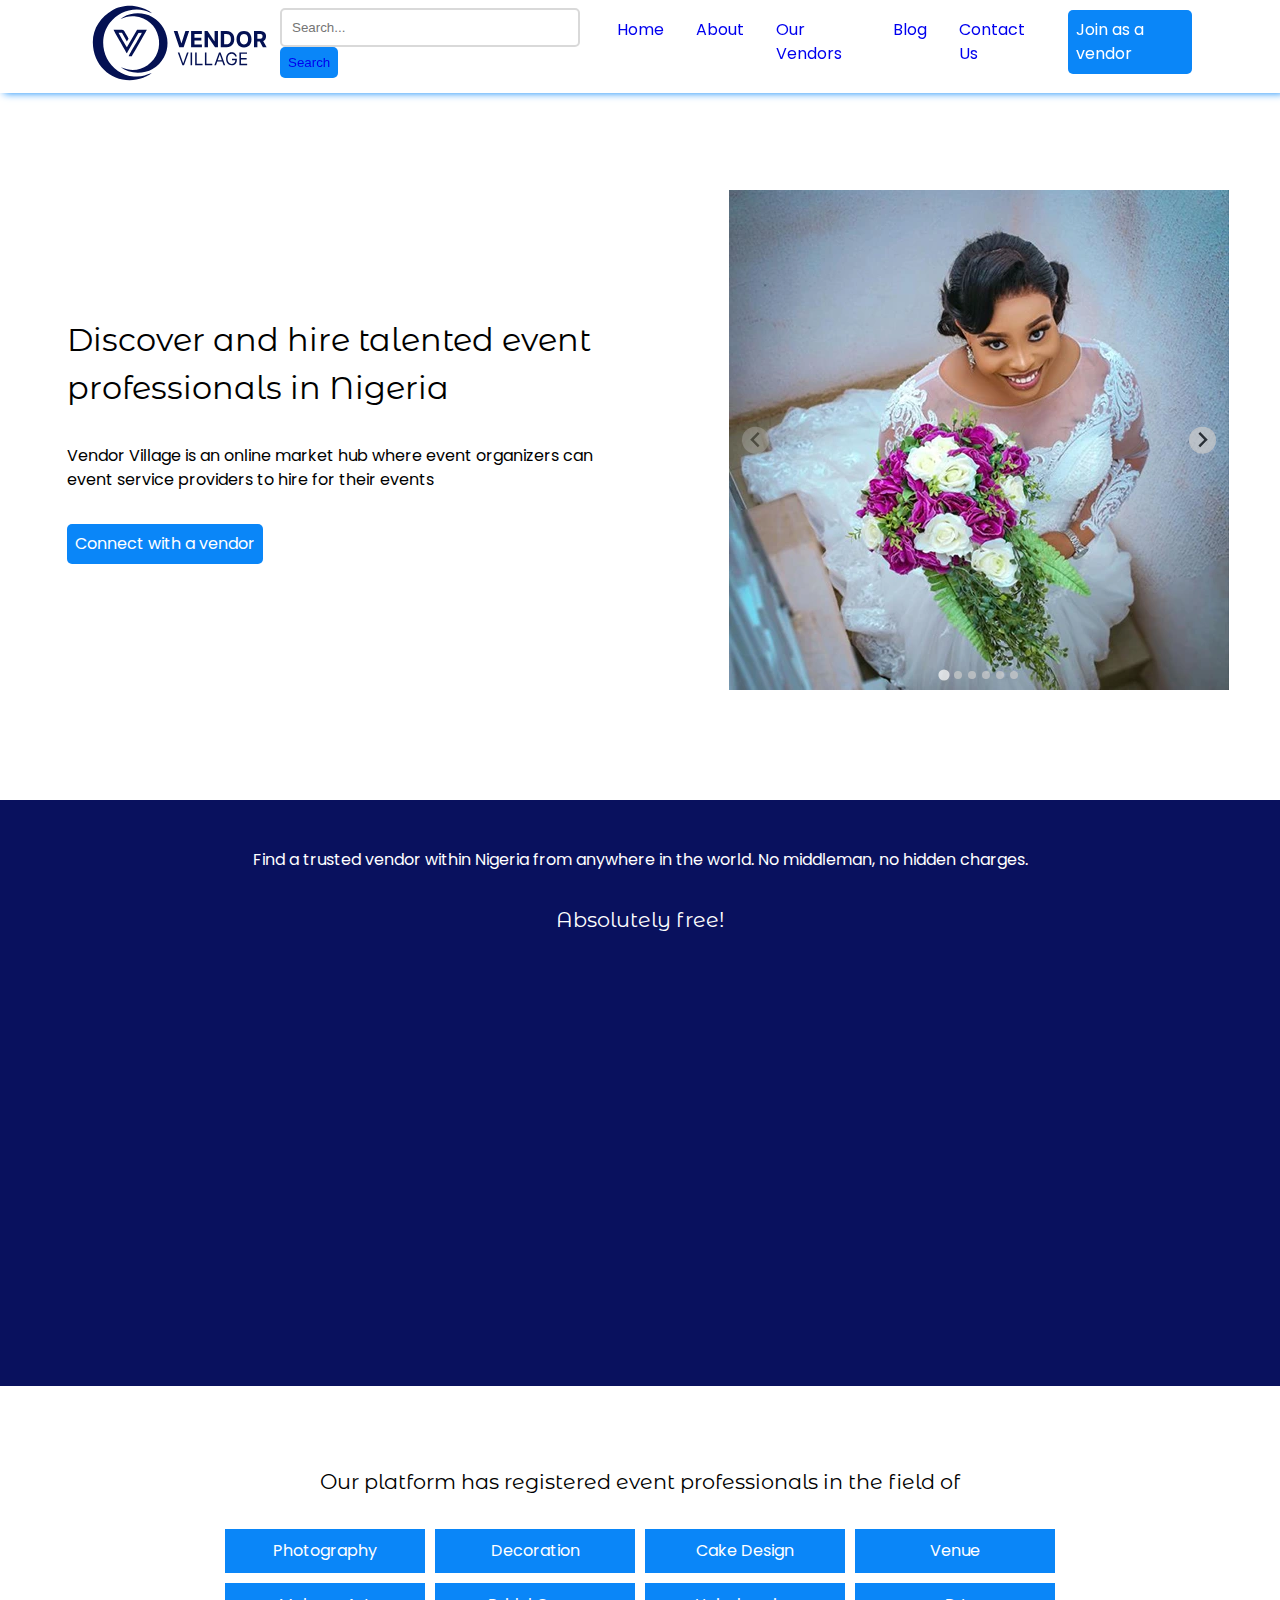
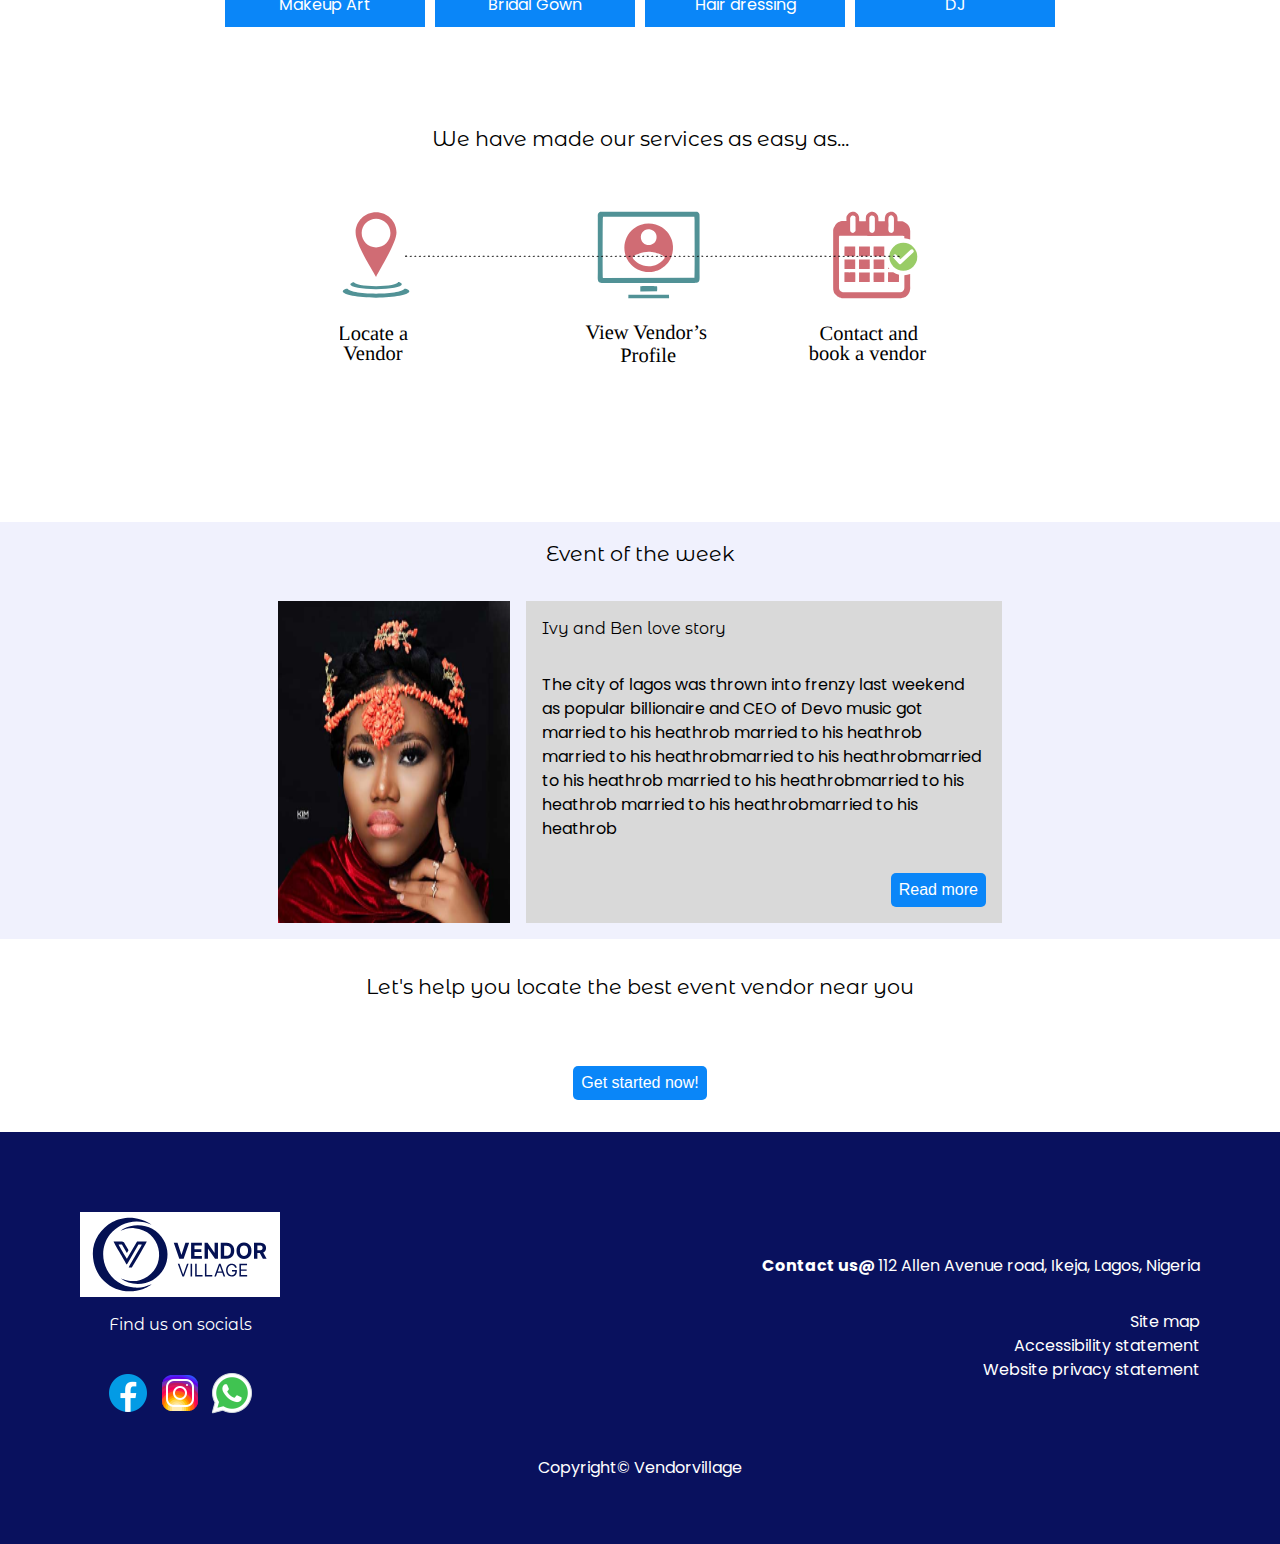
<file: index.html>
<!DOCTYPE html>
<html lang="en">
<head>
    <meta charset="utf-8">
    <meta name="viewport" content="width=device-width, initial-scale=1, shrink-to-fit=no">
    <title>Home | Vendor Village</title>

    <!-- Favicon-->
    <link rel="shortcut icon" type="image/png" sizes="16x16" href="images/vendor_village_favicon.png" type="image/x-icon">

    <!-- Custom CSS -->
    <link rel="stylesheet" href="styles.css">

    <link rel="stylesheet" href="https://cdn.jsdelivr.net/npm/@splidejs/splide@4.1.4/dist/css/splide.min.css">

     <!-- Fonts -->
     <link href="https://fonts.googleapis.com/css2?family=Poppins&display=swap" rel="stylesheet">
     <link href="https://fonts.googleapis.com/css2?family=Montserrat+Alternates:wght@700&display=swap" rel="stylesheet">
 
</head>
<body>
    <header>

    
        <div class="navbar">

        <!-- LOGO -->
          <div class="logo">
            <a href="index.html">
                <img src="./images/vendor_village_blue_logo.svg" width="400" height="170" alt="logo">
            </a>
          </div>
      
          <!-- NAVIGATION MENU -->
          <nav class="nav-links">
            <!-- USING CHECKBOX HACK -->
            <input type="checkbox" id="checkbox_toggle" />
            <label for="checkbox_toggle" class="hamburger">&#9776;</label>
            

            <!-- NAVIGATION MENUS -->
            <ul class="menu">
                <div class="search-box">
                    <input type="text" placeholder="Search..." class="search-input">
                    <button class="search-btn">
                        <a href="/">Search</a>
                    </button>

                </div>
                
                

                <li class="active"><a href="/">Home</a></li>
                <li><a href="about.html">About</a></li>
        
                <li class="our-vendors">
                  <a href="our-vendors.html">Our Vendors</a>
                </li>
                <li><a href="blog.html">Blog</a></li>

                <li><a href="contact.html">Contact Us</a></li>
                <li><a class="btn" href="register.html">Join as a vendor</a></li>

            </ul>
            </nav>
        </div>
    </header>

      <!-- MAIN START -->
    <main id="mainPage">
        <div>
            <div>
                <h1>Discover and hire talented event professionals in Nigeria</h1>
                <p>Vendor Village is an online market hub where event organizers can event service providers to hire
                    for their events</p>
                <a href="our-vendors.html" class="btn">Connect with a vendor</a>
            </div>
           
            <div class="splide" aria-label="Basic Structure Example">
                <div class="splide__track">
                  <ul class="splide__list">
                    <li class="splide__slide">
                        <img src="images/bridals.webp" alt="bridals" width="500" height="500">
                    </li>
                      <li class="splide__slide">
                        <img src="images/cakes.webp" alt="cake" width="500" height="500">
                    </li>   
                      <li class="splide__slide">
                        <img src="images/decorations.webp" alt="decorations" width="500" height="500">
                    </li>
                    <li class="splide__slide">
                        <img src="images/Dj.webp" alt="Dj" width="500" height="500">
                    </li>
                    <li class="splide__slide">
                        <img src="images/makeup_artiste.webp" alt="Artiste" width="500" height="500">
                    </li>
                    <li class="splide__slide">
                        <img src="images/Traditional_hair_accessories.webp" alt="photography" width="500" height="500">
                    </li>
                    </ul>
                </div>
              </div>

        </div>

        <div>
            <p>Find a trusted vendor within Nigeria from anywhere in the world. No middleman, no hidden charges.</p>
            <h3>Absolutely free!</h3>
            <iframe src="https://www.youtube.com/embed/YtKqMCpyrBA" frameborder="0" allowfullscreen></iframe>
        </div>

        <div>
            <div>
                <h3>Our platform has registered event professionals in the field of</h3>
                <ul>
                    <li>Photography</li>
                    <li>Decoration</li>
                    <li>Cake Design</li>
                    <li>Venue</li>
                    <li>Makeup Art</li>
                    <li>Bridal Gown</li>
                    <li>Hair dressing</li>
                    <li>DJ</li>
                </ul>
            </div>
        </div>

        <div>
            <h3>We have made our services as easy as...</h3>
            <picture>
                <source media="(min-width: 640px)" srcset="images/k2.svg" width="600" height="200">
                <source srcset="images/how_it_works_mobile1.svg" width="350" height="300">
                <img src="images/k1.svg" srcset="images/k1.svg"
                    alt="1. Locate a vendor. 2. Book a vendor 3. Contact and book a vendor">
            </picture>
        </div>


        <div class="client-reviews">
            <!-- <h3>
                What people are saying about vendor Village
            </h3> -->
            <!-- <div class="slider">
                <div class="list">
                    <div class="item">
                        <div class="client-review">
                            <img src="images/passport.png" alt="a passport of a traditional dressed lady">
                            <div>
                                <p>
                                    “ 
                                    this is perfection at its peak! your website is so 
                                    easy to use, contents are easily accessible. a big 
                                    well done!
                                    ”
                                </p>
                                <p style="font-weight: bolder;">*****</p>
                                <p style="font-weight: bolder;">Chidi, Photographer</p>
                            </div>
                        </div>
                    </div>
                    <div class="item">
                        <div class="client-review">
                            <img src="images/passport.png" alt="a passport of a traditional dressed lady">
                            <div>
                                <p>
                                    “ 
                                    this is perfection at its peak! your website is so 
                                    easy to use, contents are easily accessible. a big 
                                    well done!
                                    ”
                                </p>
                                <p style="font-weight: bolder;">*****</p>
                                <p style="font-weight: bolder;">Chidi, Photographer</p>
                            </div>
                        </div>
                    </div>
                    <div class="item">
                        <div class="client-review">
                            <img src="images/passport.png" alt="a passport of a traditional dressed lady">
                            <div>
                                <p>
                                    “ 
                                    this is perfection at its peak! your website is so 
                                    easy to use, contents are easily accessible. a big 
                                    well done!
                                    ”
                                </p>
                                <p style="font-weight: bolder;">*****</p>
                                <p style="font-weight: bolder;">Chidi, Photographer</p>
                            </div>
                        </div>
                    </div>
                    <div class="item">
                        <div class="client-review">
                            <img src="images/passport.png" alt="a passport of a traditional dressed lady">
                            <div>
                                <p>
                                    “ 
                                    this is perfection at its peak! your website is so 
                                    easy to use, contents are easily accessible. a big 
                                    well done!
                                    ”
                                </p>
                                <p style="font-weight: bolder;">*****</p>
                                <p style="font-weight: bolder;">Chidi, Photographer</p>
                            </div>
                        </div>
                    </div>
                    <div class="item">
                        <div class="client-review">
                            <img src="images/passport.png" alt="a passport of a traditional dressed lady">
                            <div>
                                <p>
                                    “ 
                                    this is perfection at its peak! your website is so 
                                    easy to use, contents are easily accessible. a big 
                                    well done!
                                    ”
                                </p>
                                <p style="font-weight: bolder;">*****</p>
                                <p style="font-weight: bolder;">Chidi, Photographer</p>
                            </div>
                        </div>
                    </div>
                </div>
                <div class="buttons">
                    <button id="prev"><</button>
                    <button id="next">></button>
                </div>
                <ul class="dots">
                    <li class="active"></li>
                    <li></li>
                    <li></li>
                    <li></li>
                    <li></li>
                </ul>
            </div> -->

            <!-- <div id="splider" aria-label="Basic Structure Example">
                <div class="splide__track">
                  <ul class="splide__list">
                    <li class="splide__slide">
                        <img src="images/bridals.webp" alt="bridals" width="500" height="500">
                    </li>
                      <li class="splide__slide">
                        <img src="images/cakes.webp" alt="cake" width="500" height="500">
                    </li>   
                      <li class="splide__slide">
                        <img src="images/decorations.webp" alt="decorations" width="500" height="500">
                    </li>
                    <li class="splide__slide">
                        <img src="images/Dj.webp" alt="Dj" width="500" height="500">
                    </li>
                    <li class="splide__slide">
                        <img src="images/makeup_artiste.webp" alt="Artiste" width="500" height="500">
                    </li>
                    <li class="splide__slide">
                        <img src="images/Traditional_hair_accessories.webp" alt="photography" width="500" height="500">
                    </li>
                    </ul>
                </div>
              </div> -->
            
        </div>

        <div id="eventOfTheWeek">
            <h3>Event of the week</h3>
            <div>
                <img src="images/passport.png" alt="a passport of a traditional dressed lady">
                <div>
                    <h4>Ivy and Ben love story</h4>
                    <p>
                        The city of lagos was thrown into frenzy last weekend as popular billionaire
                        and CEO of Devo music got married to his heathrob married to his heathrob
                        married to his heathrobmarried to his heathrobmarried to his heathrob
                        married to his heathrobmarried to his heathrob
                        married to his heathrobmarried to his heathrob
                    </p>
                        <button class="btn">Read more</button>
                  
                </div>
            </div>
        </div>

        <div>
            <h3>Let's help you locate the best event vendor near you</h3>
            <button class="btn">
                <a href="our-vendors.html" style="text-decoration: none; color: white;">
                    Get started now!
                </a>
            </button>
        
        </div>

    </main>
<!-- MAIN END -->

<!-- FOOTER START -->
<footer id="contact">
    <div class="footer-sect">
        <div>

            <img src="images/vendor_village_blue_logo.svg" width="400" height="170" alt="our logo">
            <h4>Find us on socials</h4>
            <div>
            
                <img src="images/faceb.png" alt="facebook icon">
                <img src="images/instagram.png" alt="instagram icon">
                <img src="images/whatsapp.png" alt="WhatsApp icon">
            </div>
        </div>
        <div class="our-address">
            <address><span style="font-weight: bold;">Contact us@ </span>112 Allen Avenue road, Ikeja, Lagos,
                Nigeria</address>

                <ul>
                    <li><a href="">Site map</a></li>
                    <li><a href="">Accessibility statement</a></li>
                    <li><a href="">Website privacy statement</a></li>
                </ul>
        </div>
    </div>
    <p class="copyright">Copyright&copy; Vendorvillage</p>
</footer>
<!-- FOOTER END -->
      
<script src="https://cdn.jsdelivr.net/npm/@splidejs/splide@4.1.4/dist/js/splide.min.js"></script>

    <script src="carousel.js"></script>
</body>
</html>
</file>
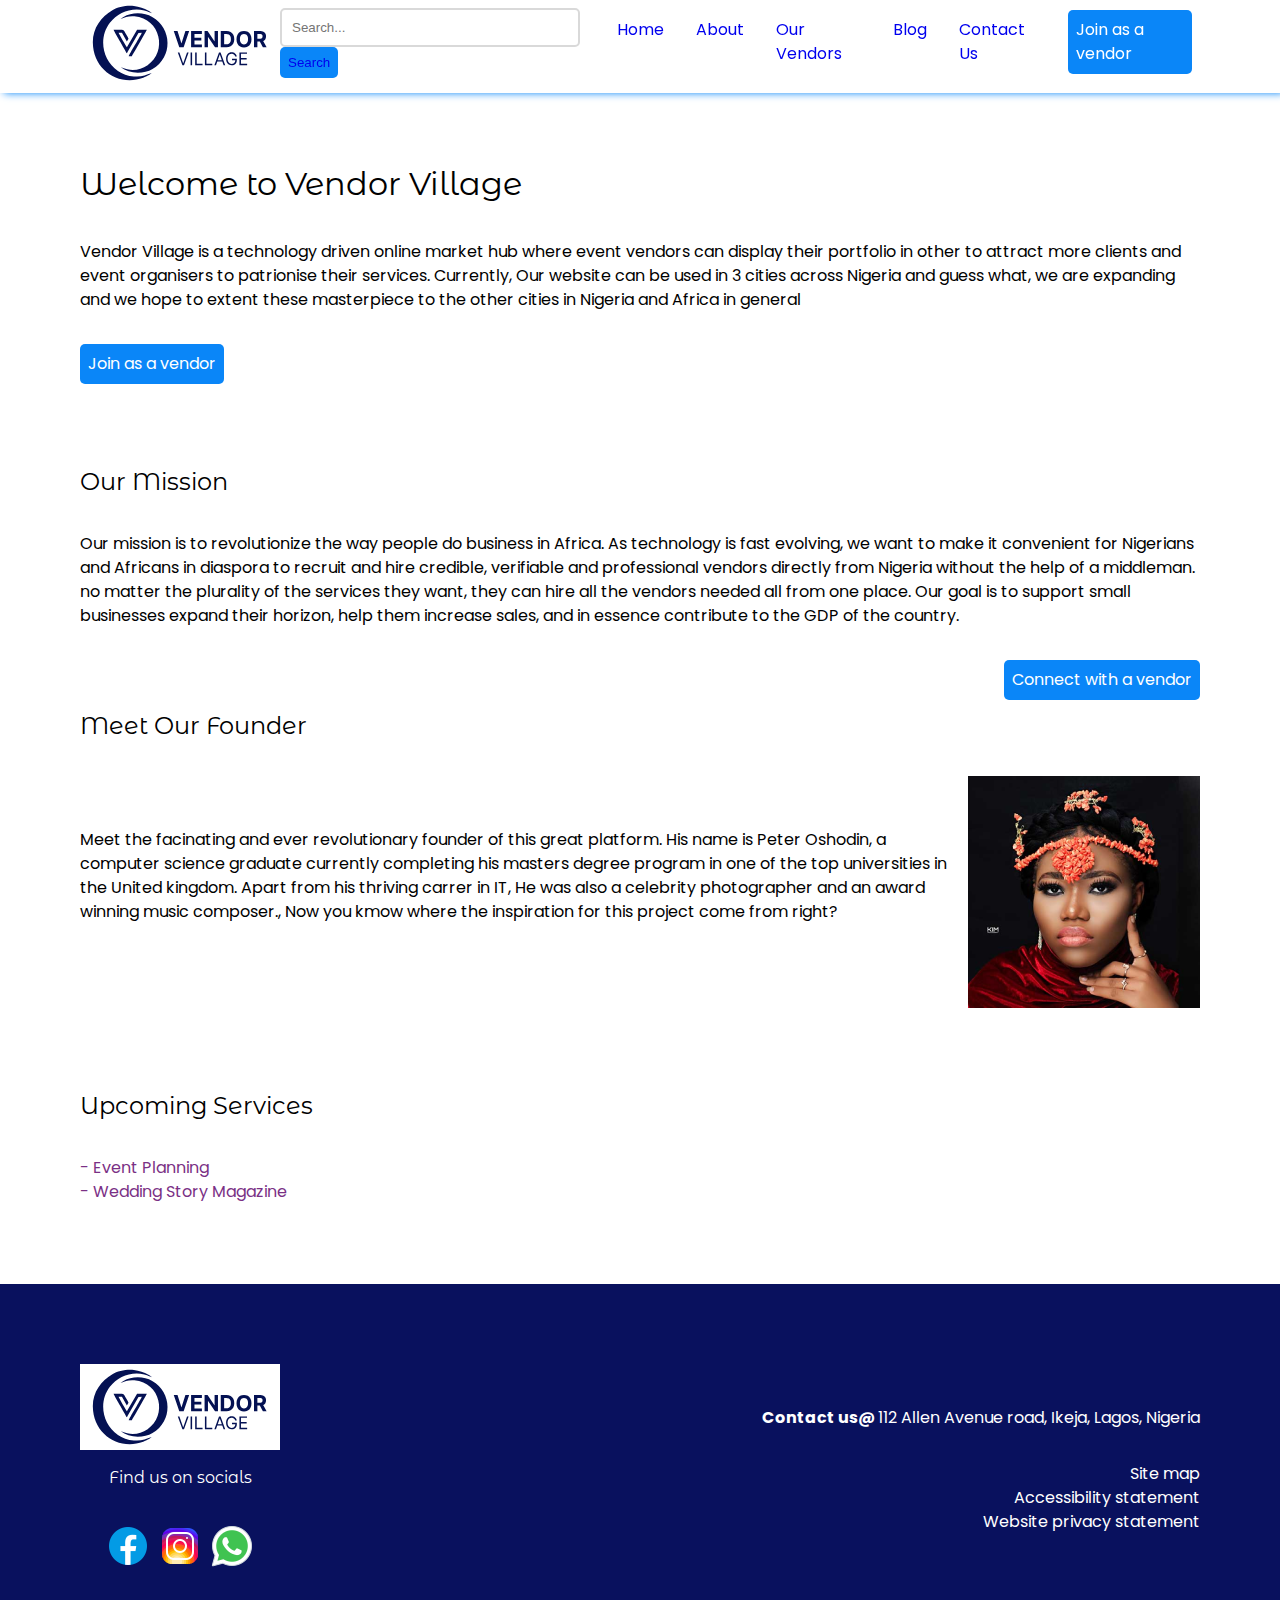
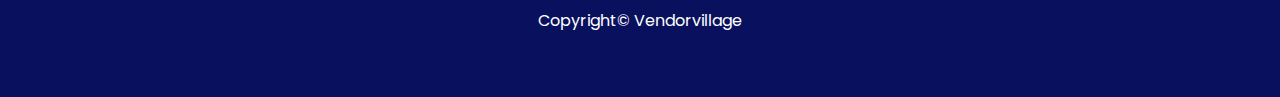
<file: about.html>
<!DOCTYPE html>
<html lang="en">
<head>
    <meta charset="utf-8">
    <meta name="viewport" content="width=device-width, initial-scale=1, shrink-to-fit=no">
    <title>About | Vendor Village</title>

    <!-- Favicon-->
    <link rel="shortcut icon" type="image/png" sizes="16x16" href="images/vendor_village_favicon.png" type="image/x-icon">

    <!-- Custom CSS -->
    <link rel="stylesheet" href="styles.css">

     <!-- Fonts -->
     <link href="https://fonts.googleapis.com/css2?family=Poppins&display=swap" rel="stylesheet">
     <link href="https://fonts.googleapis.com/css2?family=Montserrat+Alternates:wght@700&display=swap" rel="stylesheet">
 
</head>
<body>
    <header>
        <div class="navbar">

        <!-- LOGO -->
          <div class="logo">
            <a href="index.html">
                <img src="./images/vendor_village_blue_logo.svg" width="400" height="170" alt="logo">
            </a>
          </div>
      
          <!-- NAVIGATION MENU -->
          <nav class="nav-links">
            <!-- USING CHECKBOX HACK -->
            <input type="checkbox" id="checkbox_toggle" />
            <label for="checkbox_toggle" class="hamburger">&#9776;</label>
            

            <!-- NAVIGATION MENUS -->
            <ul class="menu">
                <div class="search-box">
                    <input type="text" placeholder="Search..." class="search-input">
                    <button class="search-btn">
                        <a href="/">Search</a>
                    </button>

                </div>
                
                

                <li class="active"><a href="/">Home</a></li>
                <li><a href="about.html">About</a></li>
        
                <li class="our-vendors">
                  <a href="our-vendors.html">Our Vendors</a>
                </li>
                <li><a href="blog.html">Blog</a></li>

                <li><a href="contact.html">Contact Us</a></li>
                <li><a class="btn" href="register.html">Join as a vendor</a></li>


            </ul>
            </nav>
        </div>
    </header>

    <main id="aboutPage">

        <div>
            <h1>Welcome to Vendor Village</h1>
            <p>
                Vendor Village is a technology driven online market hub where event 
                vendors can display their portfolio in other to attract more clients and 
                event organisers to patrionise their services. Currently, Our website can 
                be used in 3 cities across Nigeria and guess what, we are expanding and 
                we hope to extent these masterpiece to the other cities in Nigeria and 
                Africa in general
            </p>
            <a href="/register-vendor" class="btn">
                Join as a vendor
            </a>
        </div>
        
        <div>
            <h2>Our Mission</h2>
            <p>
                Our mission is to revolutionize the way people  do business in  Africa. 
                As technology is fast evolving, we want to make it convenient for 
                Nigerians and Africans in diaspora to recruit and hire  credible, verifiable and professional vendors directly from Nigeria without the help of a middleman. no matter the plurality of the services they want, they can hire all the vendors needed all from one place.
        
                Our goal is to support small businesses expand their horizon, 
                help them increase sales, and in essence contribute to the GDP of the country.
            </p>
            <a class="btn" href="/our-vendor" class="btn-link">
                Connect with a vendor
            </a>
        </div>
        
        <div>
            <h2>Meet Our Founder</h2>
            <div>
                <p>
                    Meet the facinating and ever revolutionary founder of this great platform. 
                    His name is Peter Oshodin, a computer science graduate currently 
                    completing his masters degree program in one of the top universities in
                    the United kingdom. Apart from his thriving carrer in IT, He was also a 
                    celebrity photographer and an award winning music composer.,
                    
                    Now you kmow where the inspiration for this project come from right? 
                </p>
                <img src="images/passport.png" alt="A passport of a woman" width="" height="">
            </div>
        </div>
        
        <div>
              
            <h2>Upcoming Services</h2>

            <ul>
                <li>
                <a href=""> - Event Planning</a>
                </li>
                <li>
                <a href=""> - Wedding Story Magazine</a>
                </li>
            </ul>  
        </div>
        
        </main>
        <!-- MAIN END -->





    <!-- FOOTER START -->
<footer id="contact">
    <div class="footer-sect">
        <div>

            <img src="images/vendor_village_blue_logo.svg" width="400" height="170" alt="our logo">
            <h4>Find us on socials</h4>
            <div>
            
                <img src="images/faceb.png" alt="facebook icon">
                <img src="images/instagram.png" alt="instagram icon">
                <img src="images/whatsapp.png" alt="WhatsApp icon">
            </div>
        </div>
        <div class="our-address">
            <address><span style="font-weight: bold;">Contact us@ </span>112 Allen Avenue road, Ikeja, Lagos,
                Nigeria</address>

                <ul>
                    <li><a href="">Site map</a></li>
                    <li><a href="">Accessibility statement</a></li>
                    <li><a href="">Website privacy statement</a></li>
                </ul>
        </div>
    </div>
    <p class="copyright">Copyright&copy; Vendorvillage</p>
</footer>
<!-- FOOTER END -->
      

    <script src="carousel.js"></script>
</body>
</html>
</file>
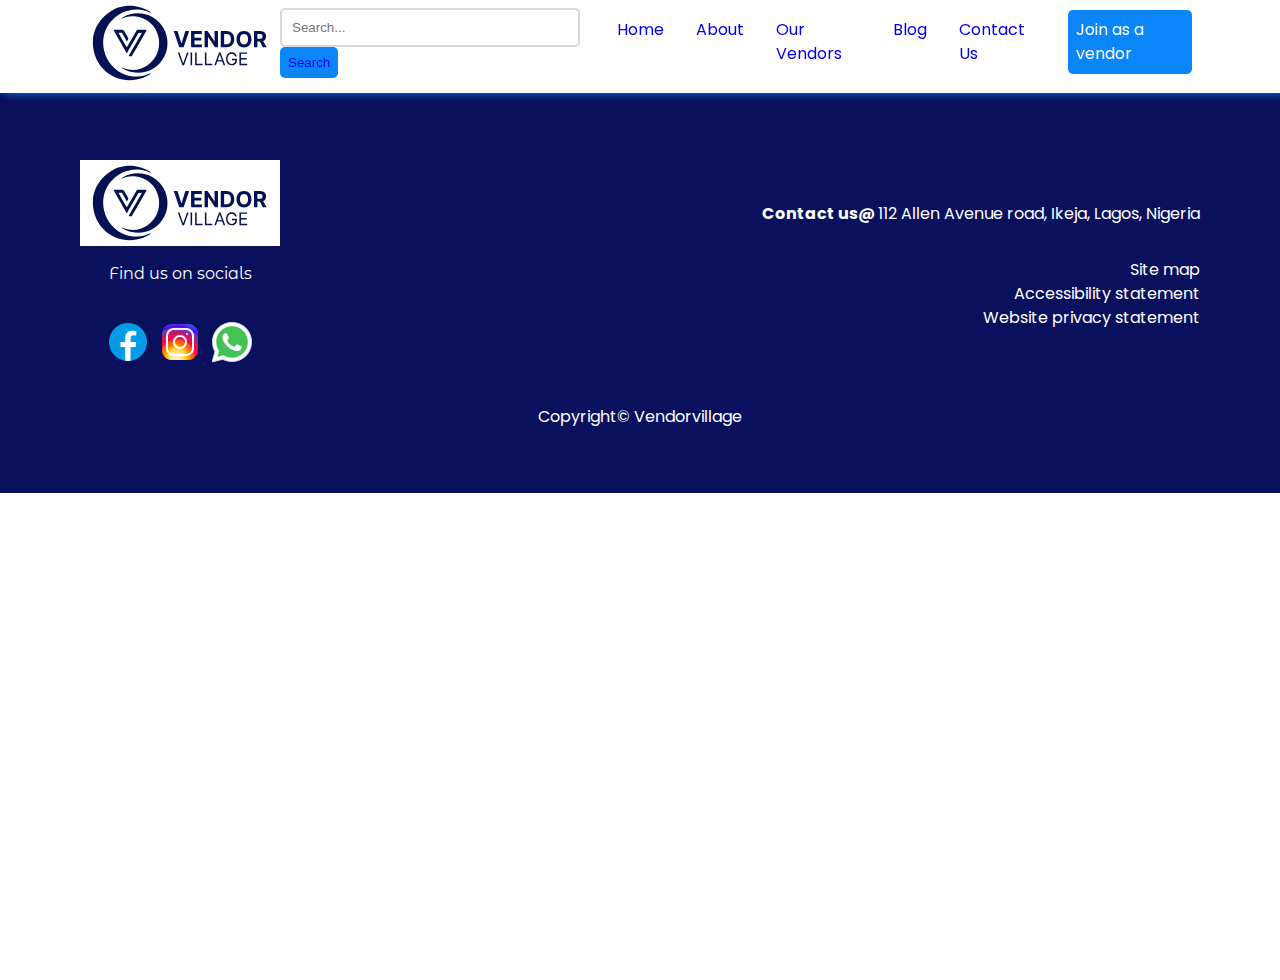
<file: blog.html>
<!DOCTYPE html>
<html lang="en">
<head>
    <meta charset="utf-8">
    <meta name="viewport" content="width=device-width, initial-scale=1, shrink-to-fit=no">
    <title>Blog | Vendor Village</title>

    <!-- Favicon-->
    <link rel="shortcut icon" type="image/png" sizes="16x16" href="images/vendor_village_favicon.png" type="image/x-icon">

    <!-- Custom CSS -->
    <link rel="stylesheet" href="styles.css">

     <!-- Fonts -->
     <link href="https://fonts.googleapis.com/css2?family=Poppins&display=swap" rel="stylesheet">
     <link href="https://fonts.googleapis.com/css2?family=Montserrat+Alternates:wght@700&display=swap" rel="stylesheet">
 
</head>
<body>
    <header>
        <div class="navbar">

        <!-- LOGO -->
          <div class="logo">
            <a href="index.html">
                <img src="./images/vendor_village_blue_logo.svg" width="400" height="170" alt="logo">
            </a>
          </div>
      
          <!-- NAVIGATION MENU -->
          <nav class="nav-links">
            <!-- USING CHECKBOX HACK -->
            <input type="checkbox" id="checkbox_toggle" />
            <label for="checkbox_toggle" class="hamburger">&#9776;</label>
            

            <!-- NAVIGATION MENUS -->
            <ul class="menu">
                <div class="search-box">
                    <input type="text" placeholder="Search..." class="search-input">
                    <button class="search-btn">
                        <a href="/">Search</a>
                    </button>

                </div>
                
                

                <li class="active"><a href="/">Home</a></li>
                <li><a href="about.html">About</a></li>
        
                <li class="our-vendors">
                  <a href="our-vendors.html">Our Vendors</a>
                </li>
                <li><a href="blog.html">Blog</a></li>

                <li><a href="contact.html">Contact Us</a></li>
                <li><a class="btn" href="register.html">Join as a vendor</a></li>


            </ul>
            </nav>
        </div>
    </header>


    <main>

    </main>

        <!-- FOOTER START -->
<footer id="contact">
    <div class="footer-sect">
        <div>

            <img src="images/vendor_village_blue_logo.svg" width="400" height="170" alt="our logo">
            <h4>Find us on socials</h4>
            <div>
            
                <img src="images/faceb.png" alt="facebook icon">
                <img src="images/instagram.png" alt="instagram icon">
                <img src="images/whatsapp.png" alt="WhatsApp icon">
            </div>
        </div>
        <div class="our-address">
            <address><span style="font-weight: bold;">Contact us@ </span>112 Allen Avenue road, Ikeja, Lagos,
                Nigeria</address>

                <ul>
                    <li><a href="">Site map</a></li>
                    <li><a href="">Accessibility statement</a></li>
                    <li><a href="">Website privacy statement</a></li>
                </ul>
        </div>
    </div>
    <p class="copyright">Copyright&copy; Vendorvillage</p>
</footer>
<!-- FOOTER END -->
      

    <script src="carousel.js"></script>
</body>
</html>
</file>
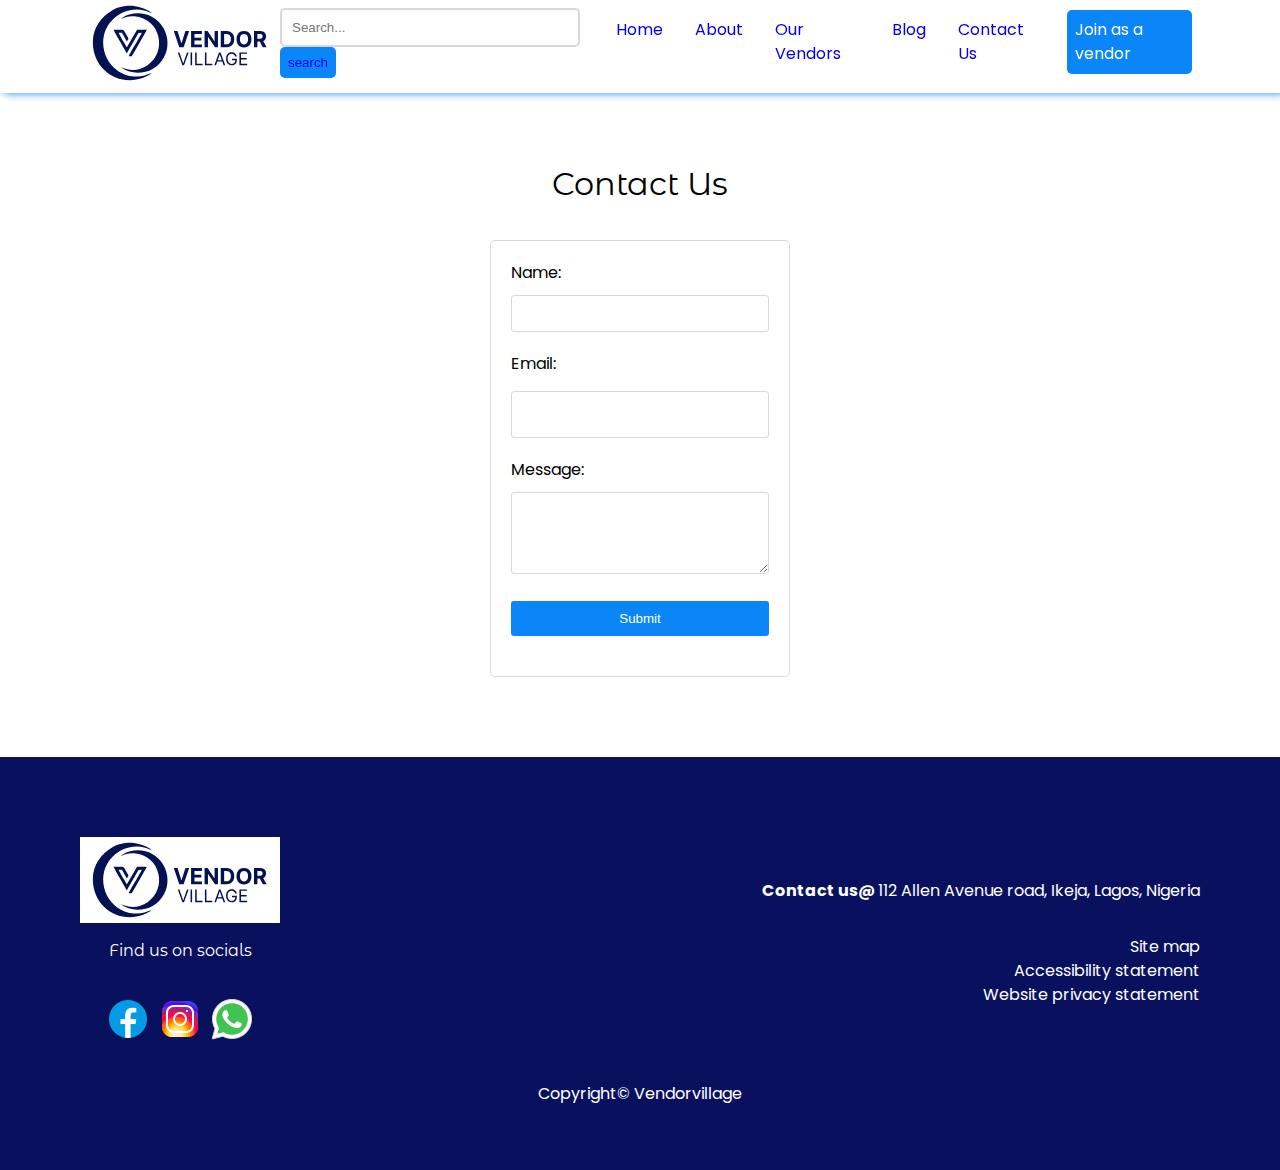
<file: contact.html>
<!DOCTYPE html>
<html lang="en">
<head>
    <meta charset="utf-8">
    <meta name="viewport" content="width=device-width, initial-scale=1, shrink-to-fit=no">
    <title>Contact | Vendor Village</title>

    <!-- Favicon-->
    <link rel="shortcut icon" type="image/png" sizes="16x16" href="images/vendor_village_favicon.png" type="image/x-icon">

    <!-- Custom CSS -->
    <link rel="stylesheet" href="styles.css">

     <!-- Fonts -->
     <link href="https://fonts.googleapis.com/css2?family=Poppins&display=swap" rel="stylesheet">
     <link href="https://fonts.googleapis.com/css2?family=Montserrat+Alternates:wght@700&display=swap" rel="stylesheet">
 
</head>
<body>
    <header>
        <div class="navbar">

        <!-- LOGO -->
          <div class="logo">
            <a href="index.html">
                <img src="./images/vendor_village_blue_logo.svg" width="400" height="170" alt="logo">
            </a>
          </div>
      
          <!-- NAVIGATION MENU -->
          <nav class="nav-links">
            <!-- USING CHECKBOX HACK -->
            <input type="checkbox" id="checkbox_toggle" />
            <label for="checkbox_toggle" class="hamburger">&#9776;</label>
            

            <!-- NAVIGATION MENUS -->
            <ul class="menu">
                <div class="search-box">
                    <input type="text" placeholder="Search..." class="search-input">
                    <button class="search-btn">
                        <a href="/">
                            search
                        </a>
                    </button>

                </div>
                
                

                <li class="active"><a href="/">Home</a></li>
                <li><a href="about.html">About</a></li>
        
                <li class="our-vendors">
                  <a href="our-vendors.html">Our Vendors</a>
                </li>
                <li><a href="blog.html">Blog</a></li>
                <li><a href="contact.html">Contact Us</a></li>
                <li><a class="btn" href="register.html">Join as a vendor</a></li>


            </ul>
            </nav>
        </div>
    </header>

        <main id="mainContactPage">
            <h1>Contact Us</h1>
            <form class="contact-form">

                <label for="name">Name:</label>
                <input type="text" id="name" name="name" required>
              
                <label for="email">Email:</label>
                <input type="email" id="email" name="email" required>
              
                <label for="message">Message:</label>
                <textarea id="message" name="message" rows="4" required></textarea>
              
                <input type="submit" value="Submit">
              </form>
              
        </main>


     
    <!-- FOOTER START -->
<footer id="contact">
    <div class="footer-sect">
        <div>

            <img src="images/vendor_village_blue_logo.svg" width="400" height="170" alt="our logo">
            <h4>Find us on socials</h4>
            <div>
            
                <img src="images/faceb.png" alt="facebook icon">
                <img src="images/instagram.png" alt="instagram icon">
                <img src="images/whatsapp.png" alt="WhatsApp icon">
            </div>
        </div>
        <div class="our-address">
            <address><span style="font-weight: bold;">Contact us@ </span>112 Allen Avenue road, Ikeja, Lagos,
                Nigeria</address>

                <ul>
                    <li><a href="">Site map</a></li>
                    <li><a href="">Accessibility statement</a></li>
                    <li><a href="">Website privacy statement</a></li>
                </ul>
        </div>
    </div>
    <p class="copyright">Copyright&copy; Vendorvillage</p>
</footer>
<!-- FOOTER END -->
      

    <script src="carousel.js"></script>
</body>
</html>
</file>
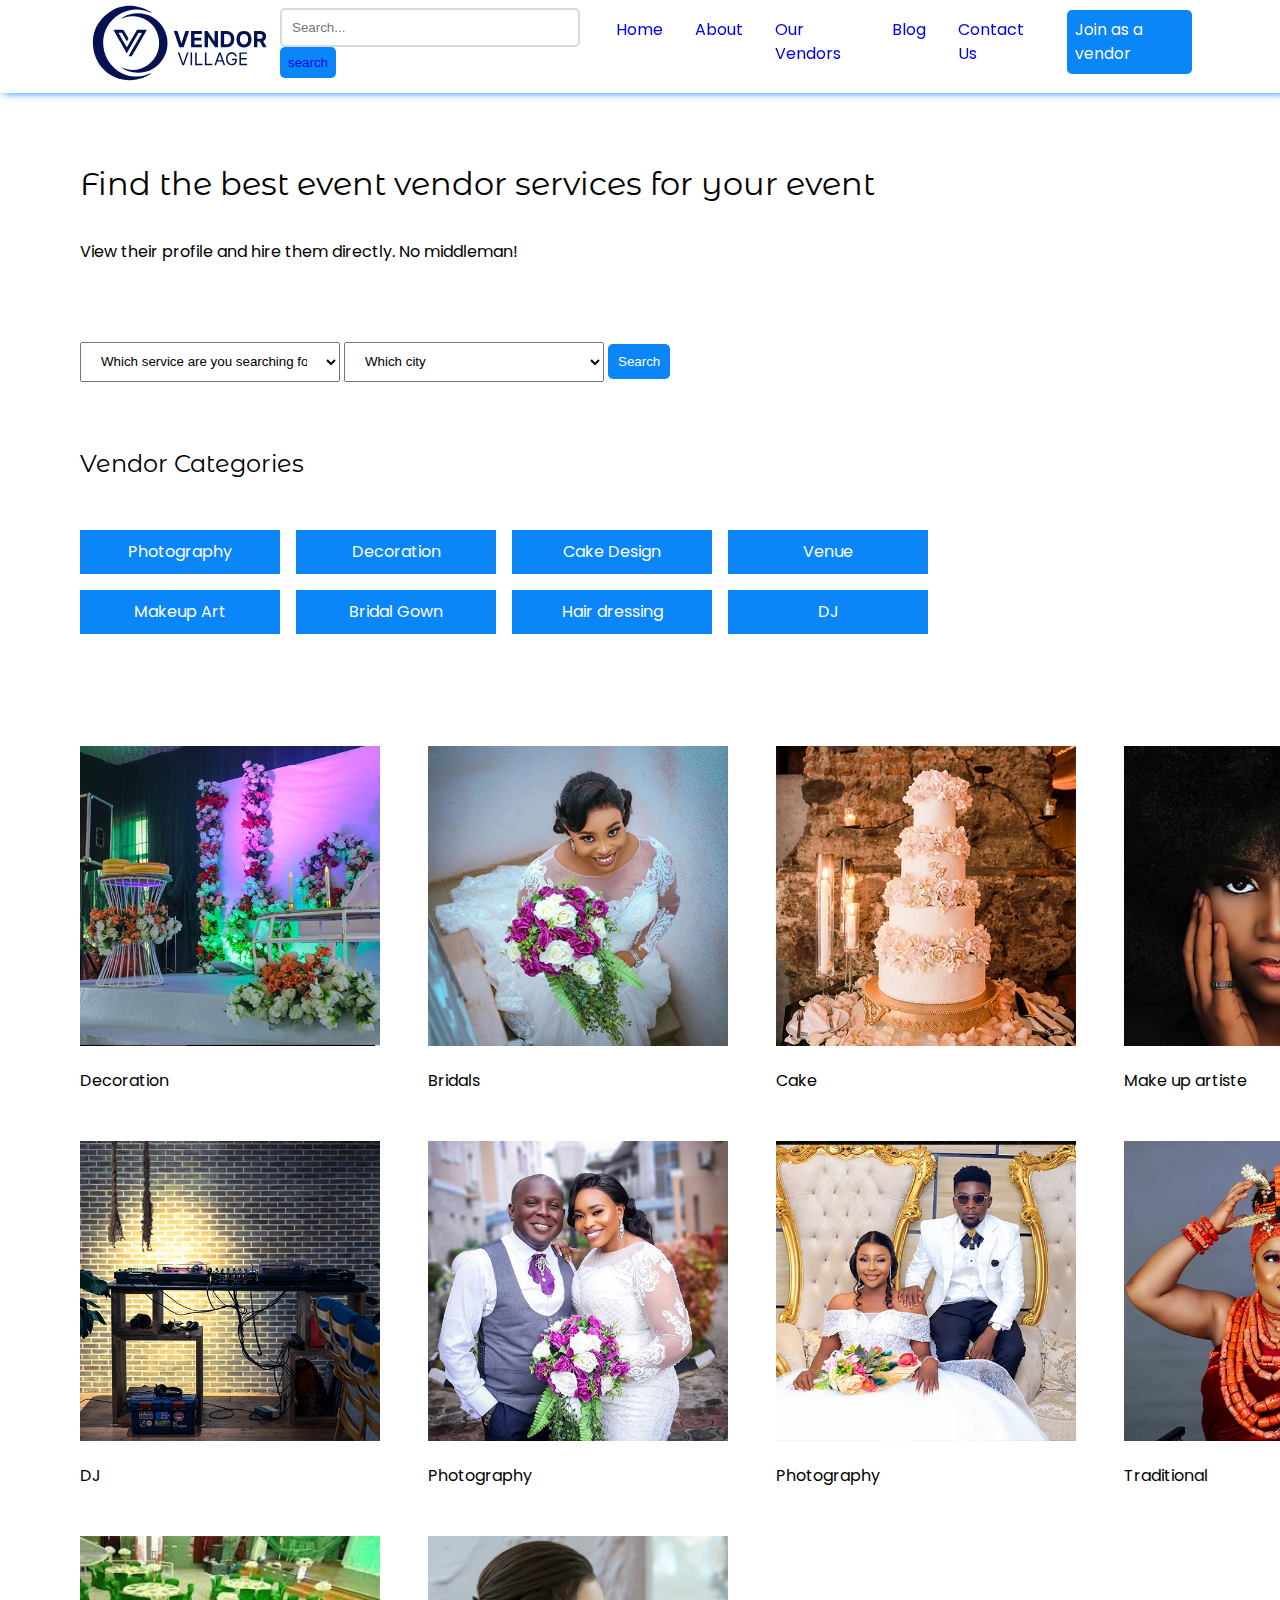
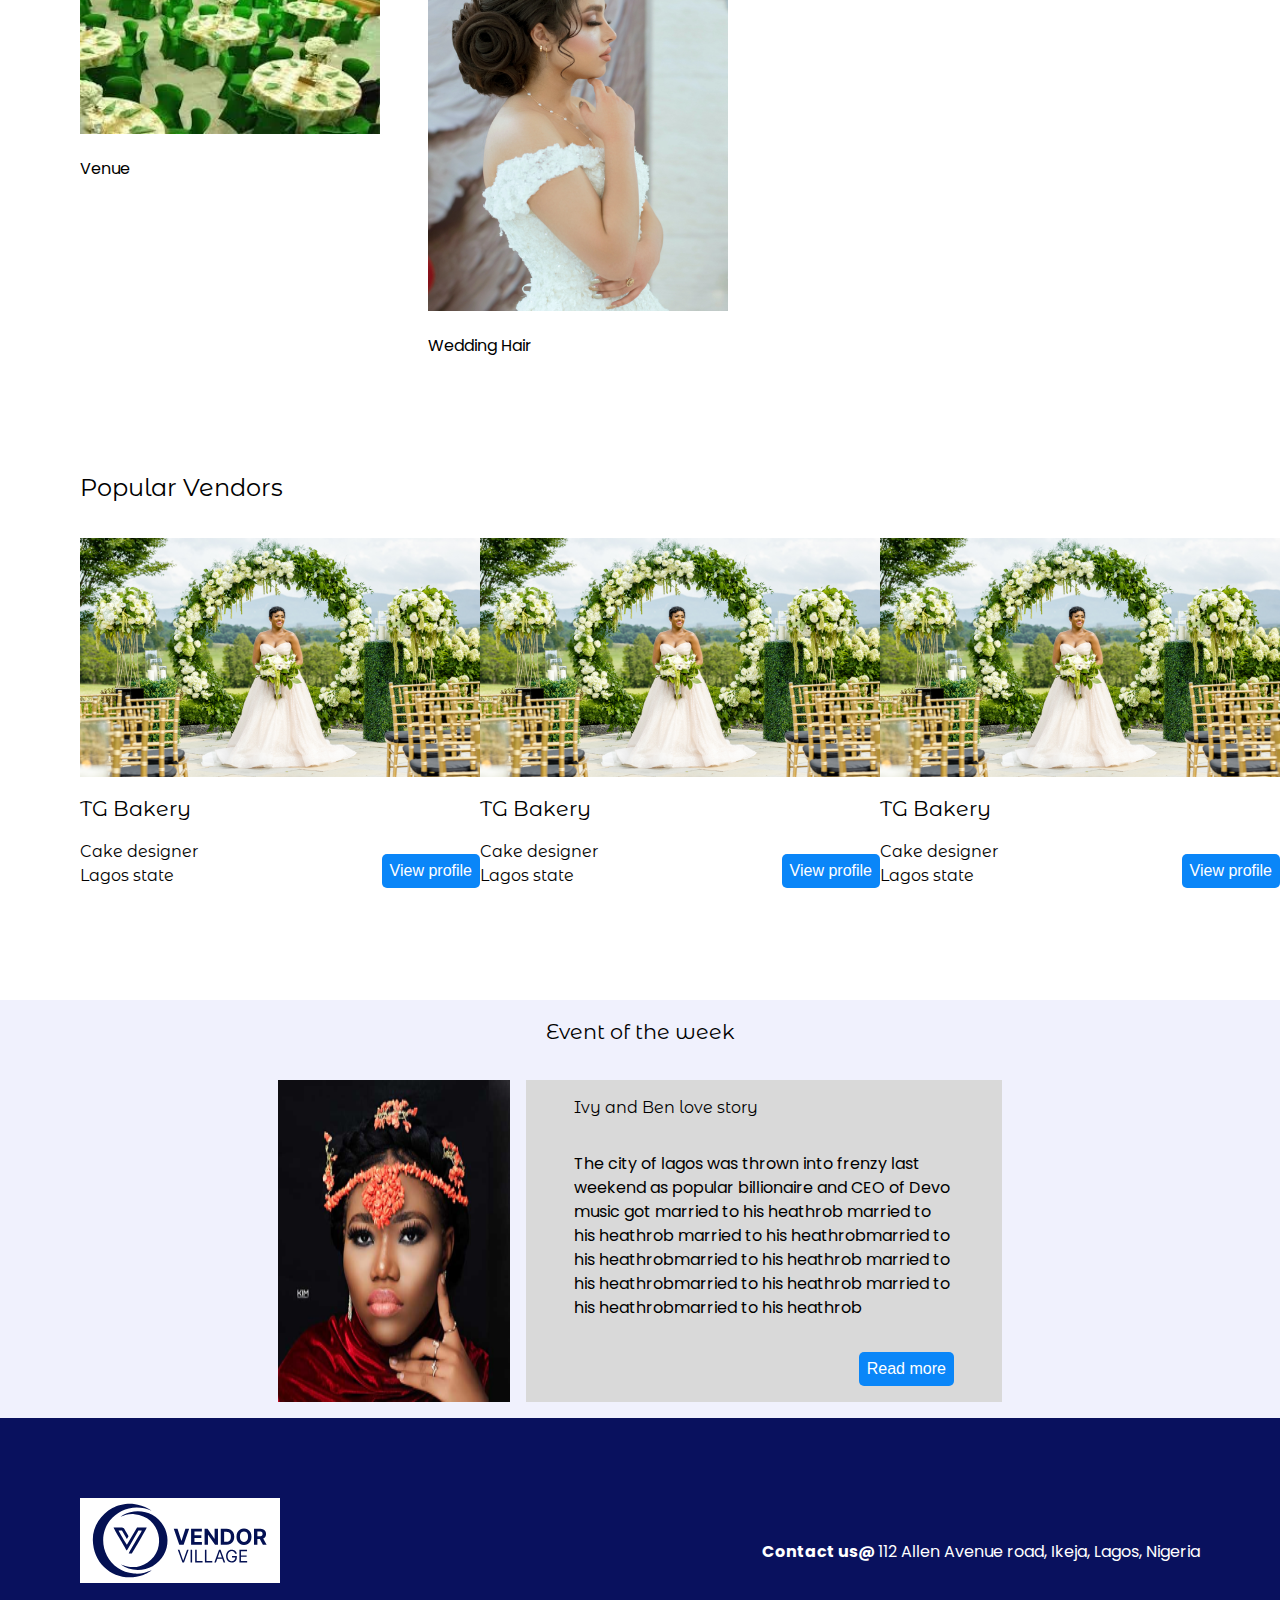
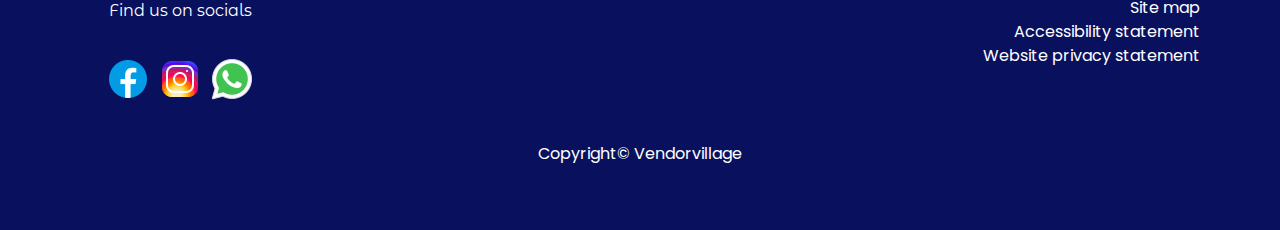
<file: our-vendors.html>
<!DOCTYPE html>
<html lang="en">
<head>
    <meta charset="utf-8">
    <meta name="viewport" content="width=device-width, initial-scale=1, shrink-to-fit=no">
    <title>Our Vendors | Vendor Village</title>

    <!-- Favicon-->
    <link rel="shortcut icon" type="image/png" sizes="16x16" href="images/vendor_village_favicon.png" type="image/x-icon">

    <!-- Custom CSS -->
    <link rel="stylesheet" href="styles.css">

     <!-- Fonts -->
     <link href="https://fonts.googleapis.com/css2?family=Poppins&display=swap" rel="stylesheet">
     <link href="https://fonts.googleapis.com/css2?family=Montserrat+Alternates:wght@700&display=swap" rel="stylesheet">
 
</head>
<body>
    <header>
        <div class="navbar">

        <!-- LOGO -->
          <div class="logo">
            <a href="index.html">
                <img src="./images/vendor_village_blue_logo.svg" width="400" height="170" alt="logo">
            </a>
          </div>
      
          <!-- NAVIGATION MENU -->
          <nav class="nav-links">
            <!-- USING CHECKBOX HACK -->
            <input type="checkbox" id="checkbox_toggle" />
            <label for="checkbox_toggle" class="hamburger">&#9776;</label>
            

            <!-- NAVIGATION MENUS -->
            <ul class="menu">
                <div class="search-box">
                    <input type="text" placeholder="Search..." class="search-input">
                    <button class="search-btn">
                        <a href="/">
                            search
                        </a>
                    </button>

                </div>
                
                

                <li class="active"><a href="/">Home</a></li>
                <li><a href="about.html">About</a></li>
        
                <li class="our-vendors">
                  <a href="our-vendors.html">Our Vendors</a>
                </li>
                <li><a href="blog.html">Blog</a></li>
                <li><a href="contact.html">Contact Us</a></li>
                <li><a class="btn" href="register.html">Join as a vendor</a></li>


            </ul>
            </nav>
        </div>
    </header>

<!-- MAIN START -->
<main id="ourVendorPage">
    <div>
        <h1>Find the best event vendor services for your event</h1>
        <p>View their profile and hire them directly. No middleman!</p>
    </div>

    <div>
        <form action="<?php echo esc_url(home_url('/search')); ?>" method="get">
            <select name="vendor_services" required>
                <option value="" selected disabled>Which service are you searching for?</option>
                <option value="Photography">Photography</option>
                <option value="Decoration">Decoration</option>
                <option value="Cake Design">Cake Design</option>
                <option value="Venue">Venue</option>
                <option value="Makeup Art">Makeup Art</option>
                <option value="Bridal Gown">Bridal Gown</option>
                <option value="Hair dressing">Hair dressing</option>
                <option value="DJ">DJ</option>
            </select>
            <select name="vendor_location" required>
                <option value="" selected disabled>Which city</option>
                <option value="Lagos">Lagos</option>
                <option value="Abuja">Abuja</option>
                <option value="Benin">Benin</option>
            </select>
            <button type="submit">Search</button>
        </form>
    </div>

    <div> 
            <div>
                <h2>Vendor Categories</h2>
                <ul>
                    <li>Photography</li>
                    <li>Decoration</li>
                    <li>Cake Design</li>
                    <li>Venue</li>
                    <li>Makeup Art</li>
                    <li>Bridal Gown</li>
                    <li>Hair dressing</li>
                    <li>DJ</li>
                </ul>
            </div>


            <div>
                <figure>
                    <img src="/images/decorations.webp" alt="Decoration" width="500" height="500">
                    <figcaption>Decoration</figcaption>
                </figure>
                <figure>
                    <img src="/images/bridals.webp" alt="bridals" width="500" height="500">
                    <figcaption>Bridals</figcaption>
                </figure>
                <figure>
                    <img src="/images/cakes.webp" alt="Cake" width="500" height="500">
                    <figcaption>Cake</figcaption>
                </figure>
                <figure>
                    <img src="/images/makeup_artiste.webp" alt="Make up artiste" width="500" height="500">
                    <figcaption>Make up artiste</figcaption>
                </figure>
                <figure>
                    <img src="/images/Dj.webp" alt="DJ" width="500" height="500">
                    <figcaption>DJ</figcaption>
                </figure>
                <figure>
                    <img src="/images/photography.webp" alt="Photography" width="500" height="500">
                    <figcaption>Photography</figcaption>
                </figure>
                <figure>
                    <img src="/images/photography_2.webp" alt="Photography" width="500" height="500">
                    <figcaption>Photography</figcaption>
                </figure>
                <figure>
                    <img src="images/Traditional_hair_accessories.webp" alt="Traditional" width="500" height="500">
                    <figcaption>Traditional</figcaption>
                </figure>
                <figure>
                    <img src="images/venue.webp" alt="Venue" width="500" height="500">
                    <figcaption>Venue</figcaption>
                </figure>
                <figure>
                    <img src="images/wedding_hair.webp" alt="Wedding Hair" width="500" height="500">
                    <figcaption>Wedding Hair</figcaption>
                </figure>
            </div>

    </div>

    <div>
        <h2>Popular Vendors</h2>
        <div>
            <div class="popular-vendor-wrapper">
                <img src="images/marrige-pix.png" alt="A woman getting married">
                <div class="vendor-details">
                    <div>
                        <h3>TG Bakery</h3>
                        <h5>Cake designer</h5>
                        <h5>Lagos state</h5>
                    </div> 
                       <button class="btn">
                        <a href="#"> View profile </a>
                        </button>     
                </div>
             
            </div>

            <div class="popular-vendor-wrapper">
                <img src="images/marrige-pix.png" alt="A woman getting married">
                <div class="vendor-details">
                    <div>
                        <h3>TG Bakery</h3>
                        <h5>Cake designer</h5>
                        <h5>Lagos state</h5>
                    </div> 
                       <button class="btn">
                        <a href="#"> View profile </a>
                        </button>     
                </div>
             
            </div>

            <div class="popular-vendor-wrapper">
                <img src="images/marrige-pix.png" alt="A woman getting married">
                <div class="vendor-details">
                    <div>
                        <h3>TG Bakery</h3>
                        <h5>Cake designer</h5>
                        <h5>Lagos state</h5>
                    </div> 
                    <button class="btn">
                        <a href="#"> View profile </a>
                        </button>   
                </div>
             
            </div>
            
           
        </div>
    </div>
    <div id="eventOfTheWeek">
        <h3>Event of the week</h3>
        <div>
            <img src="images/passport.png" alt="a passport of a traditional dressed lady">
            <div>
                <h4>Ivy and Ben love story</h4>
                <p>
                    The city of lagos was thrown into frenzy last weekend as popular billionaire
                    and CEO of Devo music got married to his heathrob married to his heathrob
                    married to his heathrobmarried to his heathrobmarried to his heathrob
                    married to his heathrobmarried to his heathrob
                    married to his heathrobmarried to his heathrob
                </p>
                    <button class="btn">Read more</button>
              
            </div>
        </div>
    </div>

</main>
<!-- MAIN END -->

    
    <!-- FOOTER START -->
<footer id="contact">
    <div class="footer-sect">
        <div>

            <img src="images/vendor_village_blue_logo.svg" width="400" height="170" alt="our logo">
            <h4>Find us on socials</h4>
            <div>
            
                <img src="images/faceb.png" alt="facebook icon">
                <img src="images/instagram.png" alt="instagram icon">
                <img src="images/whatsapp.png" alt="WhatsApp icon">
            </div>
        </div>
        <div class="our-address">
            <address><span style="font-weight: bold;">Contact us@ </span>112 Allen Avenue road, Ikeja, Lagos,
                Nigeria</address>

                <ul>
                    <li><a href="">Site map</a></li>
                    <li><a href="">Accessibility statement</a></li>
                    <li><a href="">Website privacy statement</a></li>
                </ul>
        </div>
    </div>
    <p class="copyright">Copyright&copy; Vendorvillage</p>
</footer>
<!-- FOOTER END -->
      

    <script src="carousel.js"></script>
</body>
</html>
</file>
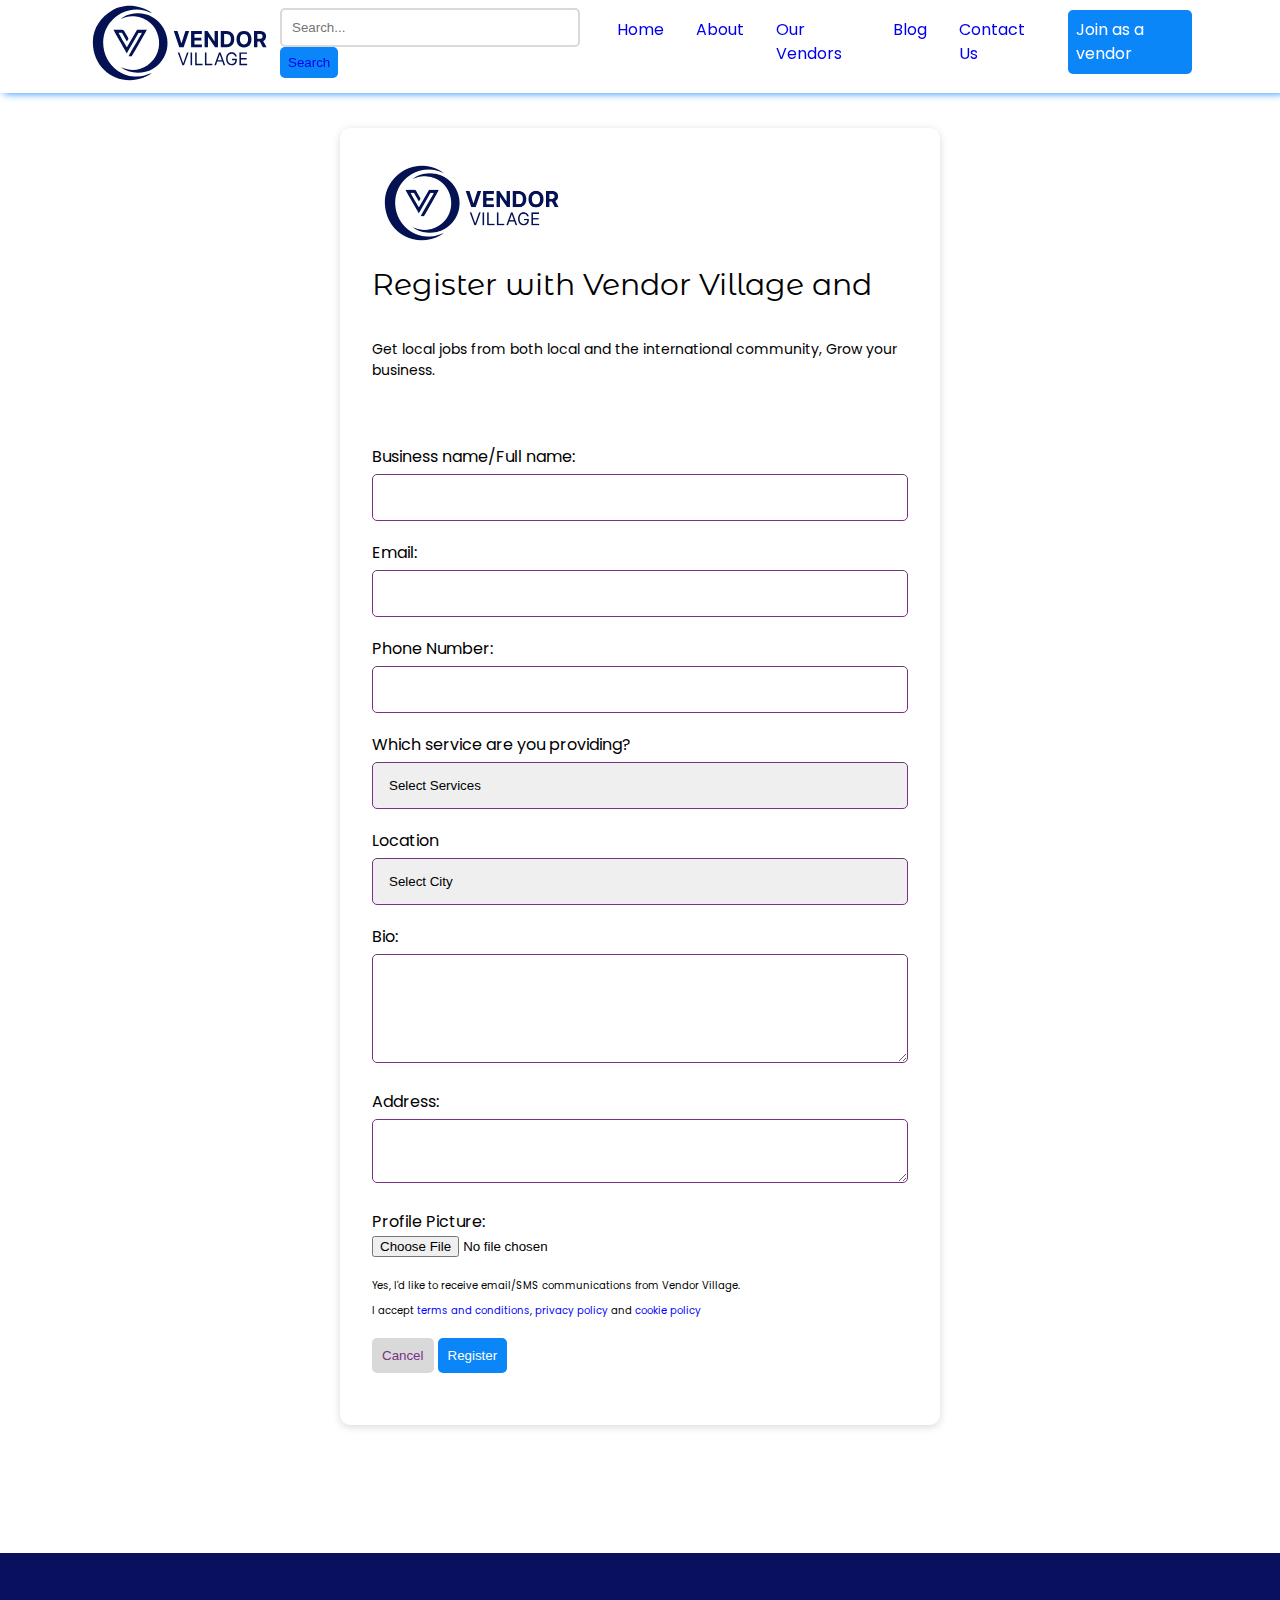
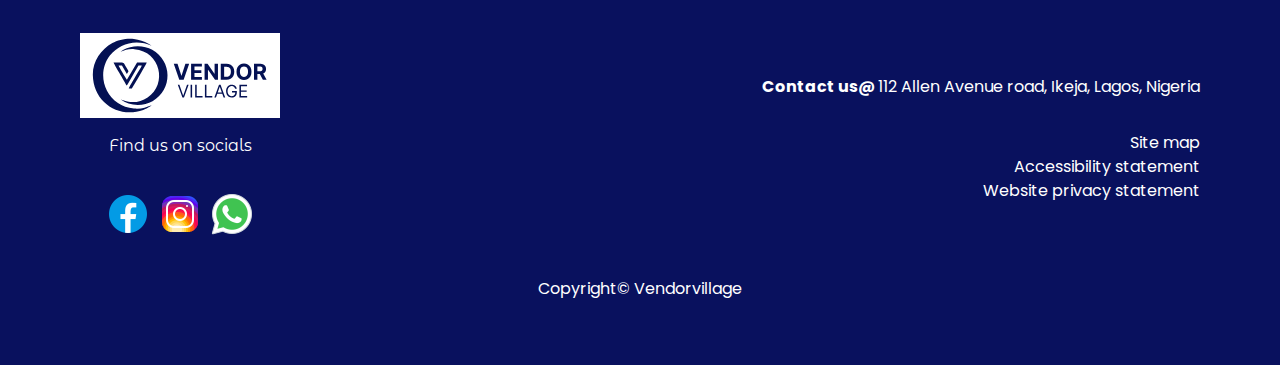
<file: register.html>
<!DOCTYPE html>
<html lang="en">
<head>
    <meta charset="utf-8">
    <meta name="viewport" content="width=device-width, initial-scale=1, shrink-to-fit=no">
    <title>Register | Vendor Village</title>

    <!-- Favicon-->
    <link rel="shortcut icon" type="image/png" sizes="16x16" href="images/vendor_village_favicon.png" type="image/x-icon">

    <!-- Custom CSS -->
    <link rel="stylesheet" href="styles.css">

     <!-- Fonts -->
     <link href="https://fonts.googleapis.com/css2?family=Poppins&display=swap" rel="stylesheet">
     <link href="https://fonts.googleapis.com/css2?family=Montserrat+Alternates:wght@700&display=swap" rel="stylesheet">
 
</head>
<body>
    <header>

    
        <div class="navbar">

        <!-- LOGO -->
          <div class="logo">
            <a href="index.html">
                <img src="./images/vendor_village_blue_logo.svg" width="400" height="170" alt="logo">
            </a>
          </div>
      
          <!-- NAVIGATION MENU -->
          <nav class="nav-links">
            <!-- USING CHECKBOX HACK -->
            <input type="checkbox" id="checkbox_toggle" />
            <label for="checkbox_toggle" class="hamburger">&#9776;</label>
            

            <!-- NAVIGATION MENUS -->
            <ul class="menu">
                <div class="search-box">
                    <input type="text" placeholder="Search..." class="search-input">
                    <button class="search-btn">
                        <a href="/">Search</a>
                    </button>

                </div>
                
                

                <li class="active"><a href="/">Home</a></li>
                <li><a href="about.html">About</a></li>
        
                <li class="our-vendors">
                  <a href="our-vendors.html">Our Vendors</a>
                </li>
                <li><a href="blog.html">Blog</a></li>
                <li><a href="contact.html">Contact Us</a></li>
                <li><a class="btn" href="register.html">Join as a vendor</a></li>


            </ul>
            </nav>
        </div>
    </header>

      <!-- MAIN START -->
      <main id="registerPage">
        <div class="form-intro">

            <img src="images/vendor_village_blue_logo.png" width="400" height="170" alt="our logo">
            <div>
                <h1 style="font-size: 30px;">Register with Vendor Village and</h1>
                <p>Get local jobs from both local and the international community, Grow your business.</p>
            </div>
        </div>

        <form id="register-form" action="<?php echo esc_url( admin_url('admin-post.php') ); ?>" method="post">
            <div>
        
                <label for="vendor_name">Business name/Full name:</label> <br>
                <input type="text" name="vendor_name" id="vendor_name" required>
            </div>
            <div>
             
                <label for="vendor_email">Email:</label> <br>
                <input type="email" name="vendor_email" id="vendor_email" required>
            </div>
            <div>
                <label for="vendor_phone">Phone Number:</label> <br>
                <input type="number" name="vendor_phone" id="vendor_phone" min="1" required>

            </div>
            <div>
          <label for="vendor_services">Which service are you providing?</label> 
                <select name="vendor_services" id="vendor_services">
                    <option selected value="" disabled>Select Services</option>
                    <option value="Photography">Photography</option>
                    <option value="Decoration">Decoration</option>
                    <option value="Cake Design">Cake Design</option>
                    <option value="Venue">Venue</option>
                    <option value="Makeup Art">Makeup Art</option>
                    <option value="Bridal Gown">Bridal Gown</option>
                    <option value="Hair dressing">Hair dressing</option>
                    <option value="DJ">DJ</option>
                </select>
            </div>

            <div>
            <label for="vendor_location">Location</label> <br>
                <select name="vendor_location" id="vendor_location">
                    <option selected value="" disabled>Select City</option>
                    <option value="Lagos">Lagos</option>
                    <option value="Abuja">Abuja</option>
                    <option value="Benin">Benin</option>
                </select>
            </div>
            <div>

                <label for="vendor_bio">Bio:</label> <br>
                <textarea name="vendor_bio" id="vendor_bio" required cols="50" rows="5"></textarea>
            </div>
            <div>

                <label for="vendor_address">Address:</label> <br>
                <textarea name="vendor_address" id="vendor_address" required cols="30" rows="2"></textarea>
            </div>

            <div>

                <label for="vendor_profile">Profile Picture:</label> <br>
                <input type="file" name="vendor_profile" id="vendor_profile" required>
            </div>
            <!-- <div>
                <label for="vendor_portfolio_image">Profile Picture:</label> <br>
                <input type="file" name="vendor_portfolio_image" id="vendor_portfolio_image" required>

            </div> -->
            <div style="display: flex; align-items: center; margin-bottom: 10px;">

                <input type="checkbox" name="vendor_subscription" id="vendor_subscription" required>
                <label for="vendor_subscription" style="font-size: 10px;">Yes, I'd like to receive email/SMS communications from Vendor Village.</label>

            </div>
            <div style="display: flex; align-items: center;">
                <input type="checkbox" name="vendor_terms" id="vendor_terms" required>
                <label for="vendor_terms" style="font-size: 10px;">I accept <a href="#" style="color: blue;">terms and conditions</a>, <a href="#" style="color: blue;">privacy policy</a> and <a href="#" style="color: blue;">cookie policy</a></label>
            </div>
          
            <div>
                <input type="reset" value="Cancel">
                <input type="hidden" name="action" value="register_vendor">
                <input type="submit" value="Register">
            </div>
        </form>
        
</main>
<!-- MAIN END -->




        <!-- FOOTER START -->
<footer id="contact">
    <div class="footer-sect">
        <div>

            <img src="images/vendor_village_blue_logo.svg" width="400" height="170" alt="our logo">
            <h4>Find us on socials</h4>
            <div>
            
                <img src="images/faceb.png" alt="facebook icon">
                <img src="images/instagram.png" alt="instagram icon">
                <img src="images/whatsapp.png" alt="WhatsApp icon">
            </div>
        </div>
        <div class="our-address">
            <address><span style="font-weight: bold;">Contact us@ </span>112 Allen Avenue road, Ikeja, Lagos,
                Nigeria</address>

                <ul>
                    <li><a href="">Site map</a></li>
                    <li><a href="">Accessibility statement</a></li>
                    <li><a href="">Website privacy statement</a></li>
                </ul>
        </div>
    </div>
    <p class="copyright">Copyright&copy; Vendorvillage</p>
</footer>
<!-- FOOTER END -->
      

    <script src="carousel.js"></script>
</body>
</html>
</file>
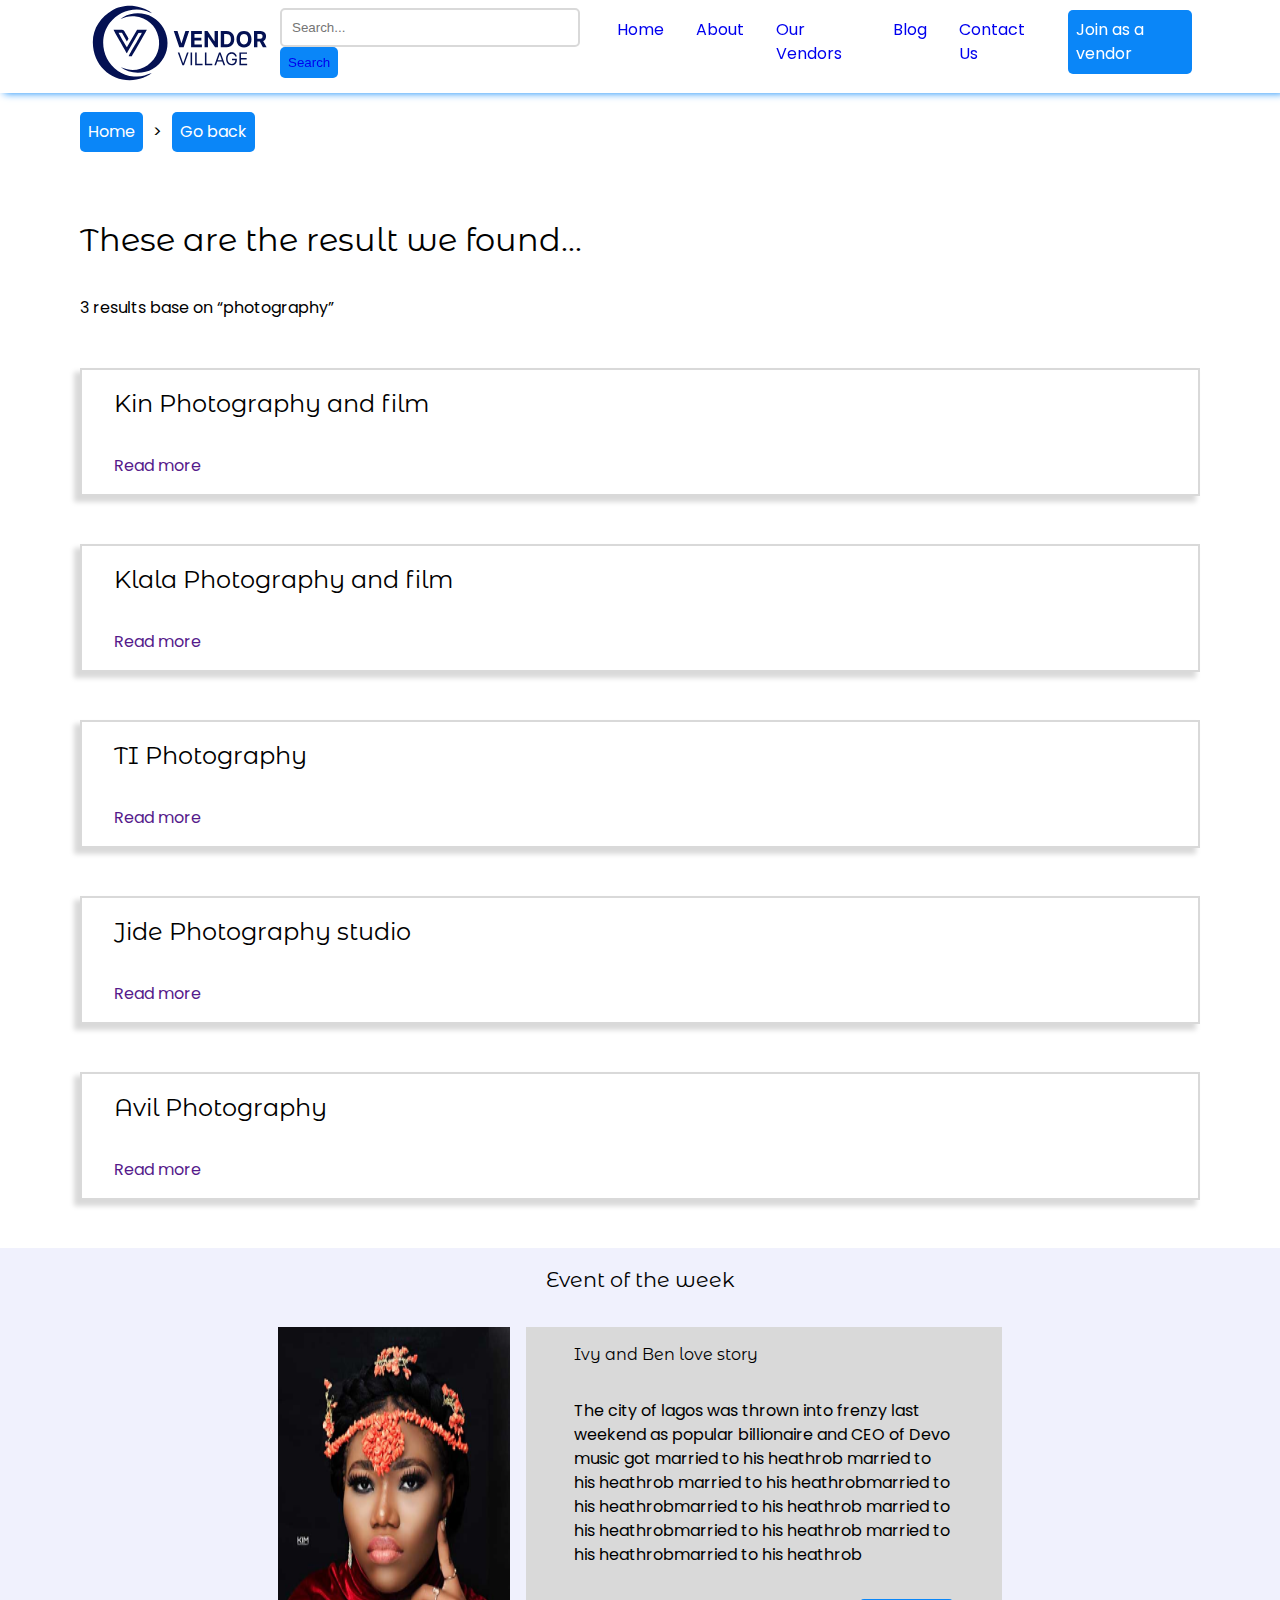
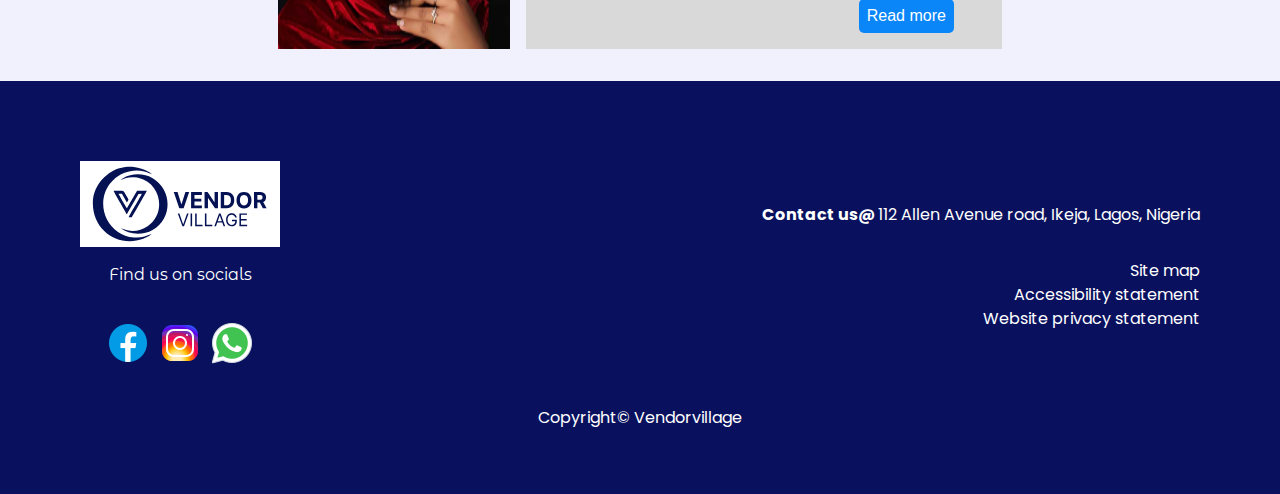
<file: search.html>
<!DOCTYPE html>
<html lang="en">
<head>
    <meta charset="utf-8">
    <meta name="viewport" content="width=device-width, initial-scale=1, shrink-to-fit=no">
    <title>Search | Vendor Village</title>

    <!-- Favicon-->
    <link rel="shortcut icon" type="image/png" sizes="16x16" href="images/vendor_village_favicon.png" type="image/x-icon">

    <!-- Custom CSS -->
    <link rel="stylesheet" href="styles.css">

     <!-- Fonts -->
     <link href="https://fonts.googleapis.com/css2?family=Poppins&display=swap" rel="stylesheet">
     <link href="https://fonts.googleapis.com/css2?family=Montserrat+Alternates:wght@700&display=swap" rel="stylesheet">
 
</head>
<body>
    <header>

    
        <div class="navbar">

        <!-- LOGO -->
          <div class="logo">
            <a href="index.html">
                <img src="./images/vendor_village_blue_logo.svg" width="400" height="170" alt="logo">
            </a>
          </div>
      
          <!-- NAVIGATION MENU -->
          <nav class="nav-links">
            <!-- USING CHECKBOX HACK -->
            <input type="checkbox" id="checkbox_toggle" />
            <label for="checkbox_toggle" class="hamburger">&#9776;</label>
            

            <!-- NAVIGATION MENUS -->
            <ul class="menu">
                <div class="search-box">
                    <input type="text" placeholder="Search..." class="search-input">
                    <button class="search-btn">
                        <a href="/">Search</a>
                    </button>

                </div>
                
                

                <li class="active"><a href="/">Home</a></li>
                <li><a href="about.html">About</a></li>
        
                <li class="our-vendors">
                  <a href="our-vendors.html">Our Vendors</a>
                </li>
                <li><a href="blog.html">Blog</a></li>
                <li><a href="contact.html">Contact Us</a></li>
                <li><a class="btn" href="register.html">Join as a vendor</a></li>

            </ul>
            </nav>
        </div>
    </header>

    <main id="searchPage">

        <div>
            <a href="index.html" class="btn">Home</a>
            <span>></span>
            <a href="our-vendors.html" class="btn">Go back</a>
        </div>

        <h1>These are the result we found...</h1>
        <div class="search--result">
            <p>3 results base on “photography”</p>
            <div>
                <h2>Kin Photography and film</h2> 
                <a href="">Read more</a>
            </div>
            <div>
                <h2>Klala Photography and film</h2> 
                <a href="">Read more</a>
            </div>
            <div>
                <h2>TI Photography</h2> 
                <a href="">Read more</a>
            </div>
            <div>
                <h2>Jide Photography studio</h2> 
                <a href="">Read more</a>
            </div>
            <div>
                <h2>Avil Photography</h2> 
                <a href="">Read more</a>
            </div>
        </div>

        <div id="eventOfTheWeek">
            <h3>Event of the week</h3>
            <div>
                <img src="images/passport.png" alt="a passport of a traditional dressed lady">
                <div>
                    <h4>Ivy and Ben love story</h4>
                    <p>
                        The city of lagos was thrown into frenzy last weekend as popular billionaire
                        and CEO of Devo music got married to his heathrob married to his heathrob
                        married to his heathrobmarried to his heathrobmarried to his heathrob
                        married to his heathrobmarried to his heathrob
                        married to his heathrobmarried to his heathrob
                    </p>
                        <button class="btn">Read more</button>
                  
                </div>
            </div>
        </div>


    </main>
    <!-- MAIN END -->

            <!-- FOOTER START -->
<footer id="contact">
    <div class="footer-sect">
        <div>

            <img src="images/vendor_village_blue_logo.svg" width="400" height="170" alt="our logo">
            <h4>Find us on socials</h4>
            <div>
            
                <img src="images/faceb.png" alt="facebook icon">
                <img src="images/instagram.png" alt="instagram icon">
                <img src="images/whatsapp.png" alt="WhatsApp icon">
            </div>
        </div>
        <div class="our-address">
            <address><span style="font-weight: bold;">Contact us@ </span>112 Allen Avenue road, Ikeja, Lagos,
                Nigeria</address>

                <ul>
                    <li><a href="">Site map</a></li>
                    <li><a href="">Accessibility statement</a></li>
                    <li><a href="">Website privacy statement</a></li>
                </ul>
        </div>
    </div>
    <p class="copyright">Copyright&copy; Vendorvillage</p>
</footer>
<!-- FOOTER END -->
      

    <script src="carousel.js"></script>
</body>
</html>
</file>
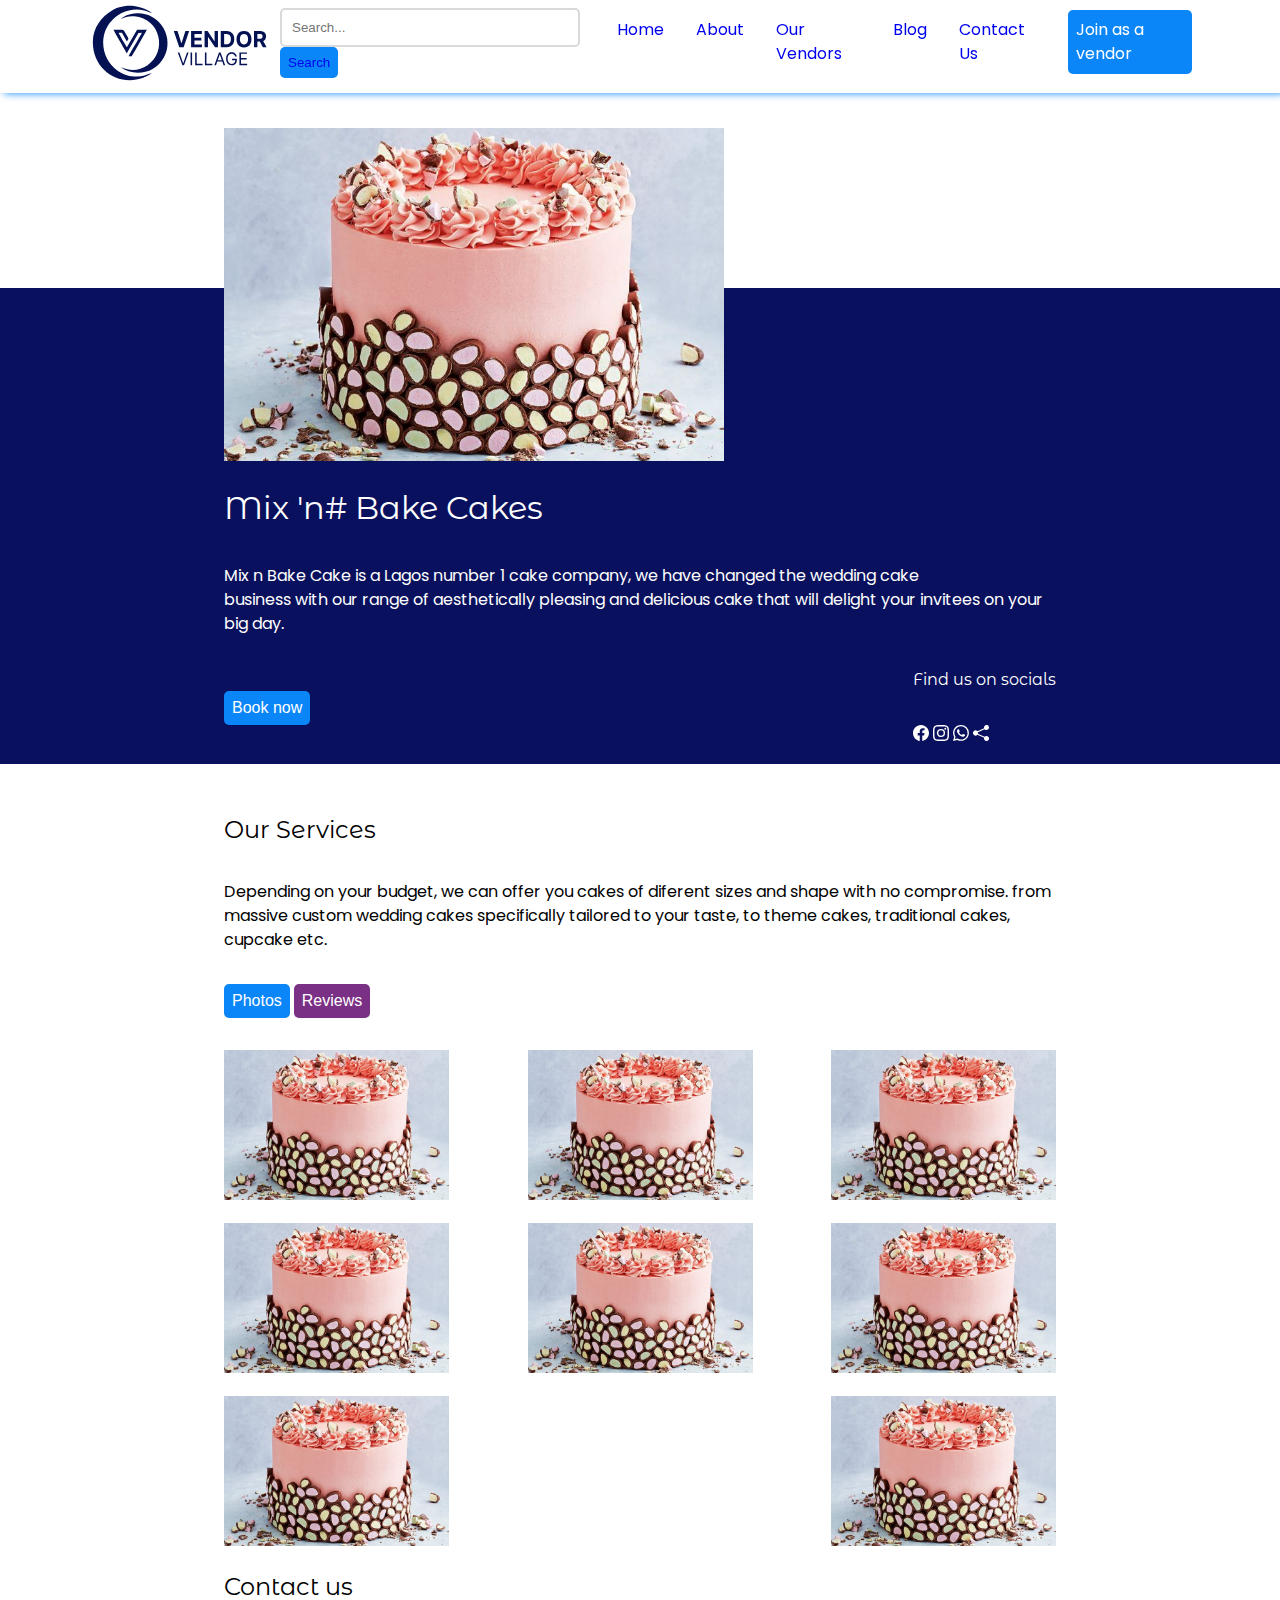
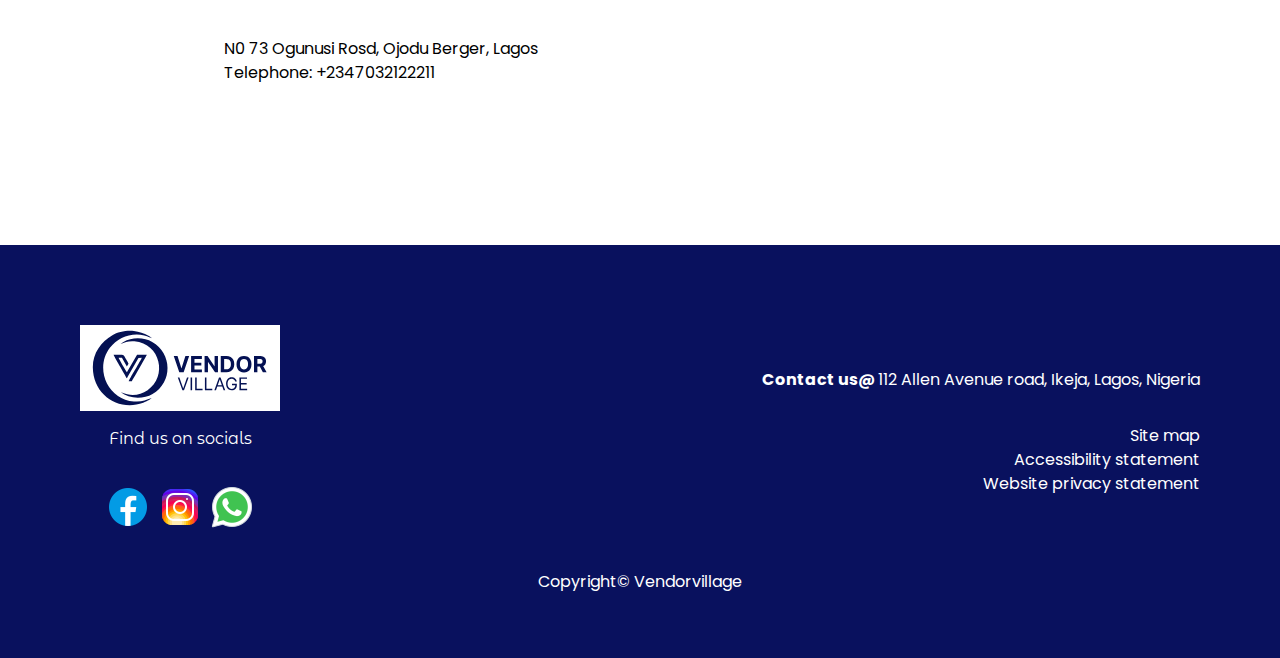
<file: vendor-profile.html>
<!DOCTYPE html>
<html lang="en">
<head>
    <meta charset="utf-8">
    <meta name="viewport" content="width=device-width, initial-scale=1, shrink-to-fit=no">
    <title>Profile | Vendor Village</title>

    <!-- Favicon-->
    <link rel="shortcut icon" type="image/png" sizes="16x16" href="images/vendor_village_favicon.png" type="image/x-icon">

    <!-- Custom CSS -->
    <link rel="stylesheet" href="styles.css">

     <!-- Fonts -->
     <link href="https://fonts.googleapis.com/css2?family=Poppins&display=swap" rel="stylesheet">
     <link href="https://fonts.googleapis.com/css2?family=Montserrat+Alternates:wght@700&display=swap" rel="stylesheet">
 
</head>
<body>
    <header>

    
        <div class="navbar">

        <!-- LOGO -->
          <div class="logo">
            <a href="index.html">
                <img src="./images/vendor_village_blue_logo.svg" width="400" height="170" alt="logo">
            </a>
          </div>
      
          <!-- NAVIGATION MENU -->
          <nav class="nav-links">
            <!-- USING CHECKBOX HACK -->
            <input type="checkbox" id="checkbox_toggle" />
            <label for="checkbox_toggle" class="hamburger">&#9776;</label>
            

            <!-- NAVIGATION MENUS -->
            <ul class="menu">
                <div class="search-box">
                    <input type="text" placeholder="Search..." class="search-input">
                    <button class="search-btn">
                        <a href="/">Search</a>
                    </button>

                </div>
                
                

                <li class="active"><a href="/">Home</a></li>
                <li><a href="about.html">About</a></li>
        
                <li class="our-vendors">
                  <a href="our-vendors.html">Our Vendors</a>
                </li>
                <li><a href="blog.html">Blog</a></li>
                <li><a href="contact.html">Contact Us</a></li>
                <li><a class="btn" href="register.html">Join as a vendor</a></li>


            </ul>
            </nav>
        </div>
    </header>


    <main >
        <div class="main--profile">
             <div class="mix--bake">
            <img src="/images/cake.jpg" alt="TG Bakery">
            <h1>Mix 'n# Bake Cakes</h1>
            <p>
                Mix n Bake Cake is a Lagos number 1 cake company, we have changed the wedding cake <br>
                business with our range of aesthetically pleasing and delicious 
                cake that will delight your invitees on your big day.
            </p>
            <div class="vendor--socials">
                <button class="btn"><a href=""> Book now</a></button>
                <div>
                    <h4>Find us on socials</h4>
                    <div class="social-links">
                        <a href="">
                            <svg xmlns="http://www.w3.org/2000/svg" width="16" height="16" fill="currentColor" class="bi bi-facebook" viewBox="0 0 16 16">
                                <path d="M16 8.049c0-4.446-3.582-8.05-8-8.05C3.58 0-.002 3.603-.002 8.05c0 4.017 2.926 7.347 6.75 7.951v-5.625h-2.03V8.05H6.75V6.275c0-2.017 1.195-3.131 3.022-3.131.876 0 1.791.157 1.791.157v1.98h-1.009c-.993 0-1.303.621-1.303 1.258v1.51h2.218l-.354 2.326H9.25V16c3.824-.604 6.75-3.934 6.75-7.951z"/>
                            </svg>
                        </a>
                        <a href="">
                            <svg xmlns="http://www.w3.org/2000/svg" width="16" height="16" fill="currentColor" class="bi bi-instagram" viewBox="0 0 16 16">
                                <path d="M8 0C5.829 0 5.556.01 4.703.048 3.85.088 3.269.222 2.76.42a3.917 3.917 0 0 0-1.417.923A3.927 3.927 0 0 0 .42 2.76C.222 3.268.087 3.85.048 4.7.01 5.555 0 5.827 0 8.001c0 2.172.01 2.444.048 3.297.04.852.174 1.433.372 1.942.205.526.478.972.923 1.417.444.445.89.719 1.416.923.51.198 1.09.333 1.942.372C5.555 15.99 5.827 16 8 16s2.444-.01 3.298-.048c.851-.04 1.434-.174 1.943-.372a3.916 3.916 0 0 0 1.416-.923c.445-.445.718-.891.923-1.417.197-.509.332-1.09.372-1.942C15.99 10.445 16 10.173 16 8s-.01-2.445-.048-3.299c-.04-.851-.175-1.433-.372-1.941a3.926 3.926 0 0 0-.923-1.417A3.911 3.911 0 0 0 13.24.42c-.51-.198-1.092-.333-1.943-.372C10.443.01 10.172 0 7.998 0h.003zm-.717 1.442h.718c2.136 0 2.389.007 3.232.046.78.035 1.204.166 1.486.275.373.145.64.319.92.599.28.28.453.546.598.92.11.281.24.705.275 1.485.039.843.047 1.096.047 3.231s-.008 2.389-.047 3.232c-.035.78-.166 1.203-.275 1.485a2.47 2.47 0 0 1-.599.919c-.28.28-.546.453-.92.598-.28.11-.704.24-1.485.276-.843.038-1.096.047-3.232.047s-2.39-.009-3.233-.047c-.78-.036-1.203-.166-1.485-.276a2.478 2.478 0 0 1-.92-.598 2.48 2.48 0 0 1-.6-.92c-.109-.281-.24-.705-.275-1.485-.038-.843-.046-1.096-.046-3.233 0-2.136.008-2.388.046-3.231.036-.78.166-1.204.276-1.486.145-.373.319-.64.599-.92.28-.28.546-.453.92-.598.282-.11.705-.24 1.485-.276.738-.034 1.024-.044 2.515-.045v.002zm4.988 1.328a.96.96 0 1 0 0 1.92.96.96 0 0 0 0-1.92zm-4.27 1.122a4.109 4.109 0 1 0 0 8.217 4.109 4.109 0 0 0 0-8.217zm0 1.441a2.667 2.667 0 1 1 0 5.334 2.667 2.667 0 0 1 0-5.334z"/>
                            </svg>
                        </a>
                        <a href="">
                            <svg xmlns="http://www.w3.org/2000/svg" width="16" height="16" fill="currentColor" class="bi bi-whatsapp" viewBox="0 0 16 16">
                                <path d="M13.601 2.326A7.854 7.854 0 0 0 7.994 0C3.627 0 .068 3.558.064 7.926c0 1.399.366 2.76 1.057 3.965L0 16l4.204-1.102a7.933 7.933 0 0 0 3.79.965h.004c4.368 0 7.926-3.558 7.93-7.93A7.898 7.898 0 0 0 13.6 2.326zM7.994 14.521a6.573 6.573 0 0 1-3.356-.92l-.24-.144-2.494.654.666-2.433-.156-.251a6.56 6.56 0 0 1-1.007-3.505c0-3.626 2.957-6.584 6.591-6.584a6.56 6.56 0 0 1 4.66 1.931 6.557 6.557 0 0 1 1.928 4.66c-.004 3.639-2.961 6.592-6.592 6.592zm3.615-4.934c-.197-.099-1.17-.578-1.353-.646-.182-.065-.315-.099-.445.099-.133.197-.513.646-.627.775-.114.133-.232.148-.43.05-.197-.1-.836-.308-1.592-.985-.59-.525-.985-1.175-1.103-1.372-.114-.198-.011-.304.088-.403.087-.088.197-.232.296-.346.1-.114.133-.198.198-.33.065-.134.034-.248-.015-.347-.05-.099-.445-1.076-.612-1.47-.16-.389-.323-.335-.445-.34-.114-.007-.247-.007-.38-.007a.729.729 0 0 0-.529.247c-.182.198-.691.677-.691 1.654 0 .977.71 1.916.81 2.049.098.133 1.394 2.132 3.383 2.992.47.205.84.326 1.129.418.475.152.904.129 1.246.08.38-.058 1.171-.48 1.338-.943.164-.464.164-.86.114-.943-.049-.084-.182-.133-.38-.232z"/>
                            </svg>
                        </a>
                        <a href="">
                            <svg xmlns="http://www.w3.org/2000/svg" width="16" height="16" fill="currentColor" class="bi bi-share-fill" viewBox="0 0 16 16">
                                <path d="M11 2.5a2.5 2.5 0 1 1 .603 1.628l-6.718 3.12a2.499 2.499 0 0 1 0 1.504l6.718 3.12a2.5 2.5 0 1 1-.488.876l-6.718-3.12a2.5 2.5 0 1 1 0-3.256l6.718-3.12A2.5 2.5 0 0 1 11 2.5z"/>
                            </svg>
                        </a>
                    </div>
                </div>
            </div>
        </div>
        </div>
       
        
        <div class="vendor--services">   
            <h2>Our Services</h2>
            <p>Depending on your budget, we can offer you cakes 
                of diferent sizes and shape with no compromise. 
                from massive custom wedding cakes specifically tailored 
                to your taste, to theme cakes, traditional cakes, cupcake etc.
            </p>
            <div>
                <button class="btn"><a href=""> Photos</a></button>
                <button class="btn dark"><a href="">Reviews</a></button>
            </div>
            <div class="service-images">
                <div>
                    <img src="/images/cake.jpg" alt="TG Bakery">
                </div>
                <div>
                    <img src="/images/cake.jpg" alt="TG Bakery">
                </div>
                <div>
                    <img src="/images/cake.jpg" alt="TG Bakery">
                </div>
                <div>
                    <img src="/images/cake.jpg" alt="TG Bakery">
                </div>
                <div>
                    <img src="/images/cake.jpg" alt="TG Bakery">
                </div>
                <div>
                    <img src="/images/cake.jpg" alt="TG Bakery">
                </div>
                <div>
                    <img src="/images/cake.jpg" alt="TG Bakery">
                </div>
                <div>
                    <img src="/images/cake.jpg" alt="TG Bakery">
                </div>

            </div>

            <div>
                <h2>Contact us</h2>
                <address>N0 73 Ogunusi Rosd, Ojodu Berger, Lagos</address>
                <p>Telephone: +2347032122211</p>
            </div>
        </div> 
    </main> 




    
            <!-- FOOTER START -->
<footer id="contact">
    <div class="footer-sect">
        <div>

            <img src="images/vendor_village_blue_logo.svg" width="400" height="170" alt="our logo">
            <h4>Find us on socials</h4>
            <div>
            
                <img src="images/faceb.png" alt="facebook icon">
                <img src="images/instagram.png" alt="instagram icon">
                <img src="images/whatsapp.png" alt="WhatsApp icon">
            </div>
        </div>
        <div class="our-address">
            <address><span style="font-weight: bold;">Contact us@ </span>112 Allen Avenue road, Ikeja, Lagos,
                Nigeria</address>

                <ul>
                    <li><a href="">Site map</a></li>
                    <li><a href="">Accessibility statement</a></li>
                    <li><a href="">Website privacy statement</a></li>
                </ul>
        </div>
    </div>
    <p class="copyright">Copyright&copy; Vendorvillage</p>
</footer>
<!-- FOOTER END -->
      

    <script src="carousel.js"></script>
</body>
</html>
</file>
<file: styles.css>
/* http://meyerweb.com/eric/tools/css/reset/ 
   v2.0 | 20110126
   License: none (public domain)
*/

html,
body,
div,
span,
applet,
object,
iframe,
h1,
h2,
h3,
h4,
h5,
h6,
p,
blockquote,
pre,
a,
abbr,
acronym,
address,
big,
cite,
code,
del,
dfn,
em,
img,
ins,
kbd,
q,
s,
samp,
small,
strike,
strong,
sub,
sup,
tt,
var,
b,
u,
i,
center,
dl,
dt,
dd,
ol,
ul,
li,
fieldset,
form,
label,
legend,
table,
caption,
tbody,
tfoot,
thead,
tr,
th,
td,
article,
aside,
canvas,
details,
embed,
figure,
figcaption,
footer,
header,
hgroup,
menu,
nav,
output,
ruby,
section,
summary,
time,
mark,
audio,
video {
    margin: 0;
    padding: 0;
    border: 0;
    font-size: 100%;
    font: inherit;
    vertical-align: baseline;
}

/* HTML5 display-role reset for older browsers */
article,
aside,
details,
figcaption,
figure,
footer,
header,
hgroup,
menu,
nav,
section {
    display: block;
}

body {
    line-height: 1.5;
}

ol,
ul {
    list-style: none;
}

blockquote,
q {
    quotes: none;
}

blockquote:before,
blockquote:after,
q:before,
q:after {
    content: '';
    content: none;
}

table {
    border-collapse: collapse;
    border-spacing: 0;
}


/* UTILITIES */
* {
    margin: 0;
    padding: 0;
    box-sizing: border-box;
}

:root {
    --primary-color: #0A86F8;
    --text-dark: #7A3085;
    --text-white: #ffffff;
    --secondary-color: #09115E;
    --pale-color: #EFF5A6;
    --pale-shade: #F0F1FD;
    --light-gray: #D9D9D9;
}

body {
    font-family: 'Poppins', sans-serif;
    min-height: 100vh;
    width: 100%;
}

h1, h2, h3, h4, h5, h6{
	font-family: 'Montserrat Alternates', sans-serif;
}

a {
    text-decoration: none;
}

li {
    list-style: none;
}

h1 {
    font-size: 2rem;
    margin-bottom: 2rem;
}

h2 {
    font-size: 1.5rem;
    margin-bottom: 2rem;
}

h3 {
    font-size: 1.3rem;
    margin-bottom: 2rem;
}

h4 {
    margin-bottom: 2rem;
}

p {
    margin-bottom: 2rem;
}

.btn {
    cursor: pointer;
    display: inline-block;
    padding: 8px;
    border: none;
    background: var(--primary-color);
    color: white;
    cursor: pointer;
    transition: background-color 0.3s, transform 0.3s;
    border-radius: 5px;
    font-size: 16px;
}

.btn:hover {
    background: var(--primary-color);
    transform: scale(1.1);
}


.btn.dark {
    background-color: var(--text-dark);
}


main {
    margin-top: 5rem;
}


/* NAVBAR STYLING STARTS */
header {
    width: 100%;
    position: fixed;
    left: 0;
    top: 0;
    z-index: 99;
    background-color: var(--text-white);
    box-shadow: 4px 0px 8px var(--primary-color);
}

.navbar {
    display: flex;
    align-items: center;
    justify-content: space-between;
    margin: 0 5rem;
    color: var(--text-dark);
}

/* LOGO */
.logo img {
    width: 200px;
    height: auto;
}

/* NAVBAR MENU */
.menu {
    display: flex;
    gap: 1em;
    font-size: 1 rem;
}

.navbar .btn {
    margin-top: -8px;
}

.search-input {
    padding: 10px 10px;
    border: none;
    border-radius: 5px;
    border: 2px solid var(--light-gray);
    width: 300px;
}

.search-input:focus {
    outline: none;
    border: 2px solid var(--primary-color);
}


.search-btn {
    cursor: pointer;
    display: inline-block;
    padding: 8px;
    border: none;
    background: var(--primary-color);
    color: var(--text-white);
    cursor: pointer;
    transition: background-color 0.3s, transform 0.3s;
    border-radius: 5px;
}

.search-btn:hover {
    background: var(--primary-color);
    transform: scale(1.1);
}


.menu li {
    padding: 10px 8px;
    display: inline-block;
    transition: background-color 0.3s, transform 0.3s;
}

.menu li:hover {
    transform: scale(1.1);
}





/* RESPONSIVE NAVBAR MENU STARTS */

/* CHECKBOX HACK */

input[type=checkbox] {
    display: none;
}

/* HAMBURGER MENU */
.hamburger {
    display: none;
    font-size: 24px;
    user-select: none;
}

/* APPLYING MEDIA QUERIES */
@media (max-width: 768px) {
    .navbar {
        margin: 0 2rem;

    }

    .nav-links a {
        color: var(--text-white);
    }

    .menu {
        max-height: 0;
        opacity: 0;
        visibility: hidden;
        transition: opacity 0.3s, visibility 0.3s;
        /* display: none; */
        position: absolute;
        background: var(--text-dark);
        right: 0;
        left: 0;
        text-align: center;
        padding: 16px 16px;
        margin-top: 1.5rem;
        color: var(--text-white);
        z-index: 99;
        display: flex;
        flex-direction: column;        

    }

    .menu li {
        display: block;
        transition: 0.3s ease;
    }

    .menu li+li {
        margin-top: 12px;
    }
	
 .search-input {
        margin-bottom: 0.5rem;
    }
    
    .search-box {
        margin-bottom: 1rem;
    }

    input[type=checkbox]:checked~.menu {
        /* display: block; */
        max-height: 800px;
        opacity: 1;
        visibility: visible;
    }




    .hamburger {
        display: block;

    }
}


/* Main Page DIV 1*/
#mainPage>div:nth-of-type(1) {
    display: flex;
    justify-content: space-around;
    align-items: center;
    width: 100%;
    height: 80vh;
}

#mainPage div:nth-of-type(1)>div:nth-of-type(1) {
    width: 45%;
    padding: 1rem;

}

#mainPage div:nth-of-type(1)>div:nth-of-type(2) {
    width: 45%;
    max-width: 500px;
    height: 500px;

}

/* APPLYING MEDIA QUERIES */
@media (max-width: 768px) {

    #mainPage>div:nth-of-type(1) {
        margin-bottom: 18rem;
    }

    #mainPage>div:nth-of-type(1) {
        margin-top: 0rem;
        flex-direction: column-reverse;
    }

    #mainPage div:nth-of-type(1)>div:nth-of-type(1) {
        padding: 2rem;
        width: 100%;
    }

    #mainPage div:nth-of-type(1)>div:nth-of-type(2) {
        width: 100%;
        margin-top: 12rem;
    }

}


/* Main Page > DIV 2 */
#mainPage>div:nth-of-type(2) {
    background-color: var(--secondary-color);
    color: var(--text-white);
    padding: 3rem;
    text-align: center;
}

#mainPage div:nth-of-type(1)+div:nth-of-type(2)>h3,
#mainPage div:nth-of-type(1)+div:nth-of-type(2)>p {
    margin-bottom: 2rem;
}

iframe {
    width: 100%;
    height: 300px;
    max-width: 400px;
    margin: 2rem auto;
}



/* Main Page Div 3 */
#mainPage div:nth-of-type(3) {
    text-align: center;
    margin: 2rem auto;
    padding: 3rem;
    display: flex;
    justify-content: center;
    align-items: center;
}

#mainPage div:nth-of-type(3) ul {
    display: grid;
    grid-template-columns: auto auto auto auto;
    grid-gap: 10px;
    justify-content: center;
    align-items: center;
    margin-bottom: 1rem;
    margin-top: 1rem;
}

#mainPage div:nth-of-type(3) ul li {
    list-style: none;
    border: none;
    color: var(--text-white);
    padding: 10px;
    text-align: center;
    background-color: var(--primary-color);
    width: 200px;
    transition: background-color 0.3s, transform 0.3s;
}

#mainPage div:nth-of-type(3) ul li:hover {
    cursor: pointer;
    background: var(--primary-color);
    transform: scale(1.1);
}


.search-btn>a:hover {
background: var(--primary-color);
transform: scale(1.1);
}


/* APPLYING MEDIA QUERIES */
@media (max-width: 768px) {

    /* Main Page > Section 3 */
    #mainPage div:nth-of-type(3) ul {
        display: flex;
        flex-direction: column;
        justify-content: center;
        align-items: center;
        padding: 1rem;
    }

}


/* Main Page > Section 4 */
#mainPage div:nth-of-type(4) {
    text-align: center;
    display: flex;
    flex-direction: column;
    justify-content: center;
    align-items: center;
    padding: 0 2rem;
    margin-top: 2rem;
}


/* Main Page > Div 5 */
.client-reviews {
    padding: 3rem;
    margin-top: 2rem;
    text-align: center;
}

.client-reviews div {
    background-color: var(--pale-color);
    /* padding-bottom: 0.5rem; */
}

.client-reviews p {
    margin-top: 1rem;
    margin-bottom: 0;
}

.slider {
    width: 60%;
    height: 300px;
    margin: 0 auto;
    position: relative;
    overflow: hidden;
}

.slider .list {
    position: absolute;
    width: max-content;
    display: flex;
    margin: 0;
    justify-content: center;
    align-items: center;
    height: 100%;
    left: 0;
    top: 0;
    transition: 2s;
}

.slider .list img {
    width: 100%;
    height: 100%;
    object-fit: cover;
}

.slider .buttons {
    position: absolute;
    top: 45%;
    left: 5%;
    width: 90%;
    display: flex;
    justify-content: space-between;
    background-color: transparent;
}

.slider .buttons button {
    width: 50px;
    height: 50px;
    border-radius: 50%;
    background-color: #fff5;
    color: #fff;
    border: none;
    font-family: monospace;
    font-weight: bold;
}

.slider .dots {
    position: absolute;
    bottom: 10px;
    left: 0;
    color: #fff;
    width: 100%;
    margin: 0;
    padding: 0;
    display: none;
    justify-content: center;
}

.slider .dots li {
    list-style: none;
    width: 10px;
    height: 10px;
    background-color: #fff;
    margin: 10px;
    border-radius: 20px;
    transition: 0.5s;
}

.slider .dots li.active {
    width: 30px;
}


/* APPLYING MEDIA QUERIES */
@media (max-width: 768px) {
    .slider {
        width: 100%;
        height: 400px;
    }

    .slider .list .item {
        width: 50px;
        max-width: 360px;
        min-width: 360px;
        margin: 0 2rem;
    }

    .slider .list .item .client-review {
        width: 80%;
        margin-left: 0rem;
    }

    .slider .list .item .client-review {
        width: 80%;
        margin-left: 0rem;
    }

    .client-reviews div {
        padding-bottom: 0.5rem;
        max-width: 250px;
        min-width: 250px;
        width: 100%;
    }

    .slides .list img {
        width: 100%;
        max-width: 500px;
        height: 500px;
        object-fit: cover;
    }
}


/* Main Page DIV 6 */
#eventOfTheWeek {
    background-color: var(--pale-shade);
    text-align: center;
    padding: 1rem;
}


#eventOfTheWeek>div {
    display: flex;
    max-width: 58%;
    margin: 0 auto;
    gap: 1rem;
}

#eventOfTheWeek div>img {
    height: auto;
}

#eventOfTheWeek>div>div {
    flex: auto;
    text-align: start;
    background-color: var(--light-gray);
    padding: 1rem 5rem;
}

#eventOfTheWeek>div>div>button {
    float: right;
}

/* APPLYING MEDIA QUERIES */
@media (max-width: 768px) {
    #eventOfTheWeek>div {
        max-width: 100%;
        flex-direction: column;
    }
}



/* Main Page > DIV 7 */
#mainPage div:nth-of-type(7) {
    padding: 2rem;
    text-align: center;
}

.help-locate--vendor h3 {
    font-weight: 700;
}

#mainPage div:nth-of-type(7) button {
    margin-top: 2rem;
}


/* FOOTER */
footer {
    background-color: var(--secondary-color);
    color: var(--text-white);
    width: 100%;
    padding: 5rem 5rem 2rem;

}


footer>div {
    display: flex;
    flex-direction: row;
    justify-content: space-between;
    align-items: center;
    color: var(--text-white);
    text-align: center;
    margin: 0 auto;
}

footer>div>div>img {
    width: 200px;
    height: auto;
    display: block;
    margin-bottom: 1rem;
}

footer>div>div:nth-of-type(2) {
    text-align: end;
}

footer>div>div:nth-of-type(2) ul {
    margin-top: 2rem;
}

footer>div>div:nth-of-type(2) ul li a {
    color: var(--text-white);
}

footer>p {
    text-align: center;
    margin-top: 2rem;
}

/* APPLYING MEDIA QUERIES */
@media (max-width: 768px) {
    footer>div {
        flex-direction: column;

    }

    footer>div>div:nth-of-type(2) {
        margin-top: 2rem;
    }
}



/* ABOUT MAIN PAGE*/
#aboutPage {
    padding-top: 5rem;
    margin: 5rem;
}

#aboutPage div:nth-child(1),
#aboutPage div:nth-child(2) {
    margin-bottom: 5rem;
}

#aboutPage div:nth-child(2) a {
    float: right;
}

#aboutPage div:nth-of-type(3)>div {
    display: flex;
    align-items: center;
}

#aboutPage div:nth-of-type(4)>ul>li>a {
    color: var(--text-dark);
}

/* APPLYING MEDIA QUERIES */
@media (max-width: 768px) {

    /* ABOUT PAGE */
    #aboutPage {
        padding-top: 5rem;
        margin: 3rem;
    }

    #aboutPage div:nth-of-type(3) {
        padding-top: 2rem;
    }

    #aboutPage div:nth-of-type(3)>div {
        flex-direction: column;
        justify-content: center;
        align-items: center;

    }

    #aboutPage section:nth-child(3) p {
        width: 50%;
    }

    #aboutPage section:nth-child(3) img {
        width: 400px;
        height: 250px;
    }

}


/* OUR VENDOR */
#ourVendorPage {
    width: 100%;
}

#ourVendorPage>div:nth-of-type(1) {
    padding: 5rem 5rem 1rem;

}

#ourVendorPage>div:nth-of-type(2) {
    display: flex;
    align-items: center;
    margin-bottom: 2rem;
    padding: 0 5rem;

}

#ourVendorPage>div:nth-of-type(2) select {
    width: 260px;
    padding: 0 1rem;
    height: 40px;
    max-width: 400px;
}

#ourVendorPage>div:nth-of-type(2) select:hover {
    border: 1px solid var(--primary-color);
}


#ourVendorPage>div:nth-of-type(2) select option:first {
    color: var(--light-gray);
}

#ourVendorPage>div:nth-of-type(2) button[type=submit] {
    background-color: var(--primary-color);
    border: none;
    color: var(--text-white);
    padding: 10px;
    border-radius: 5px;
    margin-top: 2rem;
    transition: background-color 0.3s, transform 0.3s;

}

#ourVendorPage>div:nth-of-type(2) button[type=submit]:hover{
    background: var(--primary-color);
    transform: scale(1.1);
}

#ourVendorPage>div:nth-of-type(3)>div:nth-child(1) {
    margin-bottom: 5rem;
    padding: 2rem 5rem;

}

#ourVendorPage>div:nth-of-type(3)>div>ul {
    display: grid;
    grid-template-columns: auto auto auto auto;
    grid-gap: 1rem;
    justify-content: start;
    align-items: center;
    margin-top: 3rem;

}

#ourVendorPage>div:nth-of-type(3)>div>ul>li {
    list-style: none;
    border: none;
    color: var(--text-white);
    padding: 10px;
    text-align: center;
    background-color: var(--primary-color);
    width: 200px;
    transition: background-color 0.3s, transform 0.3s;

}

#ourVendorPage>div:nth-of-type(3)>div>ul li:hover {
    cursor: pointer;
    background: var(--primary-color);
    transform: scale(1.1);
}

#ourVendorPage>div:nth-of-type(3)>div:nth-child(2) {
    display: grid;
    grid-template-columns: auto auto auto auto;
    grid-gap: 3rem;
    padding: 0 5rem;


}

#ourVendorPage>div:nth-of-type(3)>div:nth-child(2) img {
    max-width: 300px;
    height: auto;
}

#ourVendorPage>div:nth-of-type(3)>div:nth-child(2) figcaption {
    margin-top: 1rem;

}

#ourVendorPage>div:nth-of-type(4) {
    margin: 2rem 0;
    padding: 5rem;

}

#ourVendorPage>div:nth-of-type(4)>div {
    display: flex;
    justify-content: space-between;

}

.popular-vendor-wrapper {
    display: flex;
    flex-direction: column;
}

.vendor-details {
    display: flex;
    justify-content: space-between;
    align-items: flex-end;
}

.vendor-details h3 {
    margin-bottom: 1rem;
    margin-top: 1rem;
}

.vendor-details a{
    color: var(--text-white);
}

#ourVendorPage>div:nth-of-type(4)>div img {
    max-width: 400px;
}

#ourVendorPage>#eventOfTheWeek>div>div {
    padding: 1rem 3rem;
}


/* APPLYING MEDIA QUERIES */
@media (max-width: 768px) {

    #ourVendorPage>div:nth-of-type(2) select {
        margin-top: 1rem;
        width: 100%;
    }

    #ourVendorPage>div:nth-of-type(2) button[type=submit] {
        width: 100%;
    }


    #ourVendorPage>div:nth-of-type(3)>div>ul {
        grid-template-columns: auto;
        justify-content: center;

    }

    #ourVendorPage>div:nth-of-type(3)>div:nth-child(2) {
        grid-template-columns: auto;
        grid-gap: 3rem;

    }

    #ourVendorPage>div:nth-of-type(4)>div {
        flex-direction: column;
    }

    .popular-vendor-wrapper {
        margin-bottom: 2rem;
    }

}



/* REGISTER PAGE */
#registerPage {
    background: var(--text-white);
    border-radius: 10px;
    box-shadow: 0 2px 8px var(--light-gray);
    width: 100%;
    margin: 8rem auto;
    max-width: 600px;
}

#registerPage>div {
    display: flex;
    flex-direction: column;
    padding: 2rem;
}

#registerPage div img {
    width: 200px;
    height: auto;
    margin-bottom: 1rem;
}

#registerPage div h2 {
    margin-bottom: 0;
    font-size: 24px;
}

#registerPage div p {
    margin-top: 0;
    font-size: 14px;
}

#register-form {
    padding: 0 2rem 2rem 2rem;
}

#register-form div {
    margin-bottom: 20px;
}

#register-form input[type="text"],
[type="email"],
[type="password"],
[type="number"] {
    width: 100%;
    height: 47px;
    border: 1px solid var(--text-dark);
    outline: none;
    border-radius: 5px;
    text-overflow: ellipsis;
    margin-top: 5px;
    padding: 0 1rem;
}

#register-form input[type="text"]:hover,
#register-form input[type="email"]:hover,
#register-form input[type="password"]:hover,
#register-form input[type="number"]:hover,
#register-form select:hover,
#register-form textarea:hover {
    border: 1px solid var(--primary-color);
}

#register-form select {
    width: 100%;
    height: 47px;
    border: 1px solid var(--text-dark);
    outline: none;
    border-radius: 5px;
    text-overflow: ellipsis;
    margin-top: 5px;
    padding: 0 2rem;
    appearance: none;
    padding: 0 1rem;
}

#register-form textarea {
    width: 100%;
    border: 1px solid var(--text-dark);
    outline: none;
    border-radius: 5px;
    text-overflow: ellipsis;
    margin-top: 5px;
    padding: 0 2rem;
    appearance: none;
    padding: 1rem;
}

#register-form input[type="submit"] {
    cursor: pointer;
    background-color: var(--primary-color);
    border: none;
    color: var(--text-white);
    padding: 10px;
    border-radius: 5px;
    transition: background-color 0.3s, transform 0.3s;
}

#register-form input[type="submit"]:hover {
    background: var(--primary-color);
    transform: scale(1.1);
}

#register-form input[type="reset"] {
    background-color: var(--light-gray);
    color: var(--text-dark);
    padding: 10px;
    border: none;
    cursor: pointer;
    border-radius: 5px;
    transition: background-color 0.3s, transform 0.3s;
}

#register-form input[type="reset"]:hover{
    background: var(--light-gray);
    transform: scale(1.1);
}


/* SEARCH PAGE */
#searchPage>div:nth-of-type(1) {
    padding: 2rem 5rem;
    display: flex;
    justify-content: start;
    align-items: center;
    gap: 10px;
    margin-bottom: 2rem;
}


#searchPage h1 {
    padding: 0 5rem;
}

#searchPage div:nth-of-type(2) {
    padding: 0 5rem;
}

#searchPage div:nth-of-type(2) div {
    border: 2px solid var(--light-gray);
    box-shadow: -5px 5px 5px 1px var(--light-gray);
    padding: 1rem 2rem;
    margin: 3rem 0;
}

#searchPage #eventOfTheWeek {
    padding-bottom: 2rem;
}

#searchPage>#eventOfTheWeek>div>div {
    padding: 1rem 3rem;
}

/* APPLYING MEDIA QUERIES */
@media (max-width: 768px) {}



/* VENDOR PROFILE CSS ONLY */
.main--profile {
    color: var(--text-white);
    padding-top: 5rem;
    padding-bottom: 1rem;
    margin-top: 18rem;
    background-color: var(--secondary-color);
}

.main--profile .mix--bake {
    width: 65%;
    margin: 0 auto;
}

.main--profile .vendor--socials {
    display: flex;
    flex-direction: row;
    justify-content: space-between;
    align-items: center;
    margin-top: 2rem;
    color: var(--text-white);

}

.main--profile .mix--bake img {
    width: 70%;
    margin-top: -15rem;
    max-width: 500px;
    max-height: 500px;
    margin-bottom: 1rem;
}

.main--profile a {
    color: var(--text-white);
}

.vendor--services {
    width: 65%;
    margin: 3rem auto 10rem auto;
}

.vendor--services a {
    color: var(--text-white);
}

.service--images div {
    display: grid;
    grid-template-columns: repeat(3, minmax(0, 1fr));
    width: 80%;

}

.service-images {
    margin-top: 2rem;
    display: flex;
    flex-direction: row;
    flex-wrap: wrap;
    justify-content: space-between;
    align-items: center;
}

.service-images img {
    width: 100%;
    height: 150px;
    margin-bottom: 1rem;
}


/* APPLYING MEDIA QUERIES */
@media (max-width: 768px) {

    .main--profile {
        margin-top: 10rem;
    }

    .main--profile .mix--bake {
        width: 90%;
        margin: 0 auto;
    }

    .main--profile .vendor--socials {
        display: flex;
        flex-direction: column;
        justify-content: space-between;
        align-items: center;
        margin-top: 4rem;
    }


    .main--profile .vendor--socials h4 {
        margin-top: 1rem;
    }

    .main--profile .mix--bake img {
        width: 100%;
        max-width: 300px;
        max-height: 300px;
        margin-top: -8rem;
    }


    .main--profile .social-links {
        margin-top: 2rem;
        display: flex;
        justify-content: center;
        gap: 10px;
        color: var(--light-gray);
    }

    .vendor--services {
        width: 90%;
        margin: 3rem auto 10rem auto;
    }

    .vendor--services div:nth-of-type(1) {
        margin-top: 1rem;
    }

    .service-images {
        margin-top: 2rem;
        display: flex;
        flex-direction: column;
        justify-content: space-between;
        align-items: center;
    }

    .service-images div {
        width: 100%;
    }

    .service-images img {
        width: 100%;
        height: auto;
        margin-bottom: 1rem;
    }

    .vendor--services div:nth-of-type(3) {
        text-align: center;
    }
}

/* CONTACT PAGE */
#mainContactPage{
    margin: 10rem 0 5rem;
}

#mainContactPage h1{
    text-align: center;
}
#mainContactPage .contact-form {
    width: 300px;
    margin: 0 auto;
    padding: 20px;
    border: 1px solid var(--light-gray);
    border-radius: 5px;
  }
  
  .contact-form label {
    display: block;
    margin-bottom: 10px;
  }
  
  .contact-form input, .contact-form textarea {
    width: 100%;
    padding: 10px;
    margin-bottom: 20px;
    border: 1px solid var(--light-gray);
    border-radius: 3px;
  }
  
  .contact-form input[type="submit"] {
    background-color: var(--primary-color);
    color: white;
    padding: 10px 20px;
    border: none;
    border-radius: 3px;
    cursor: pointer;
  }
  
  .contact-form input[type="submit"]:hover {
    background-color: var(--primary-color);
  }
</file>
